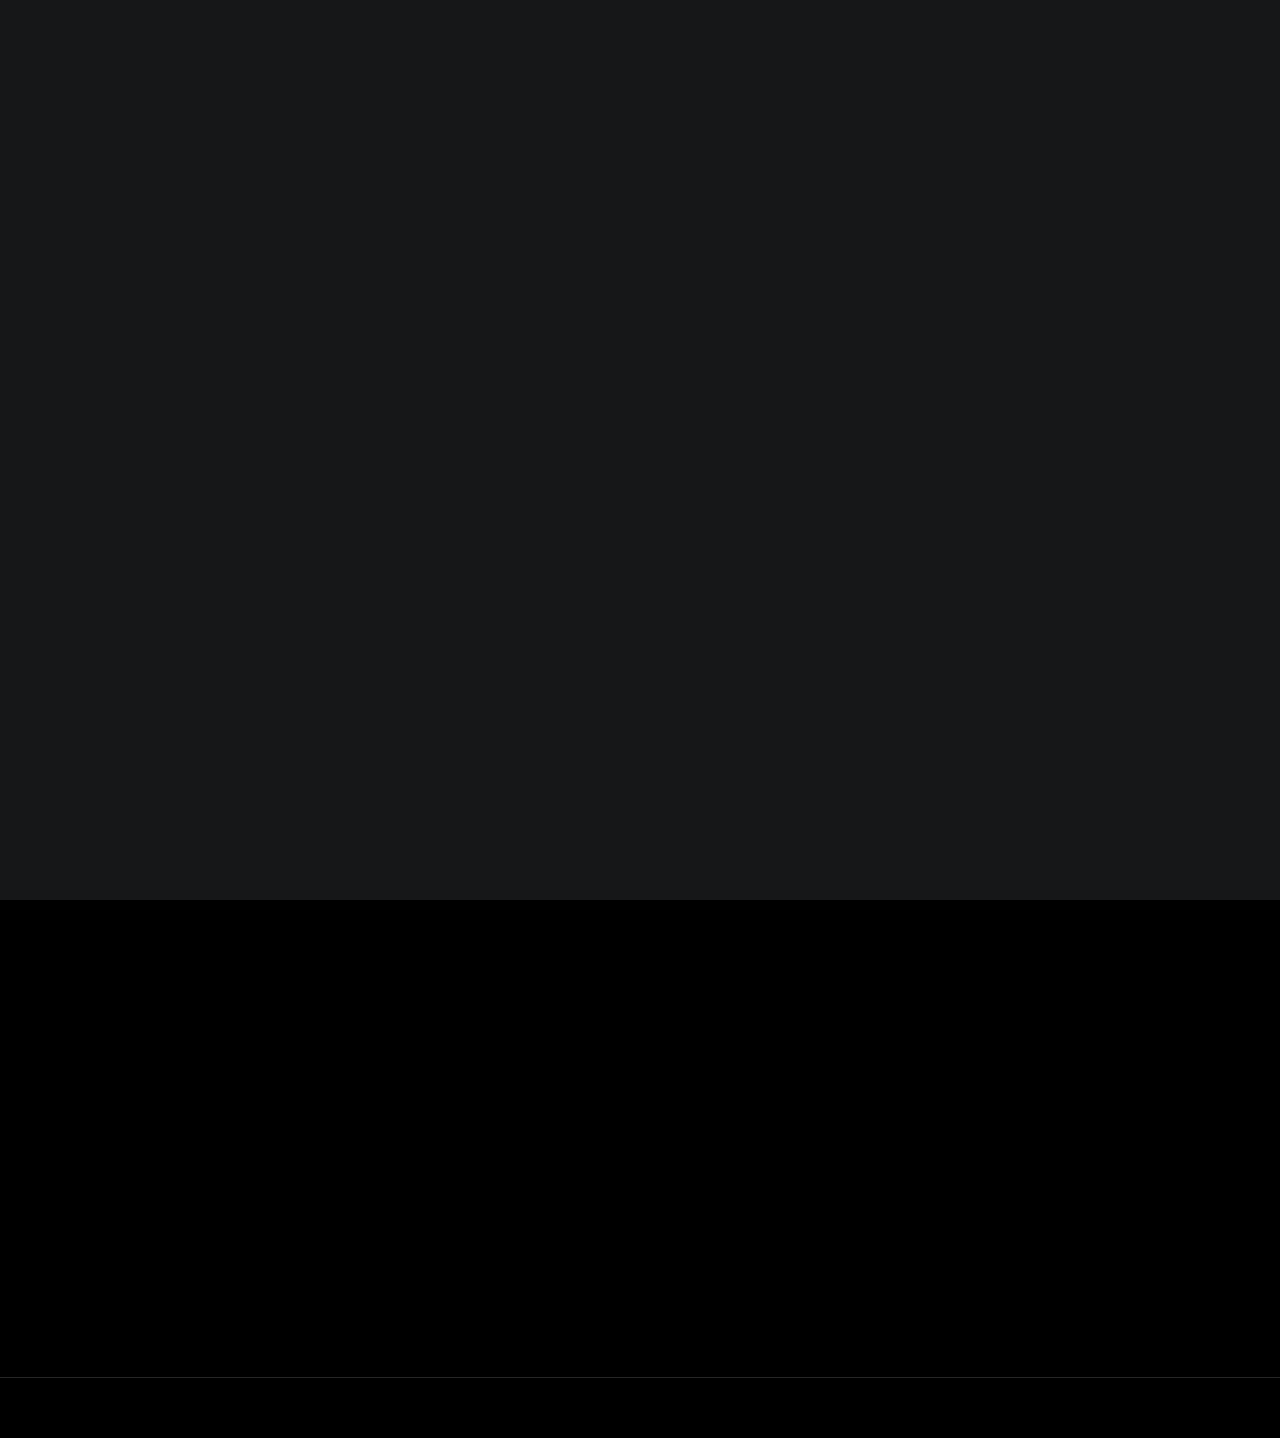
<file: index.html>
<!DOCTYPE html>
<html lang="en">

<head>
  <meta charset="utf-8">
  <meta content="width=device-width, initial-scale=1.0" name="viewport">

  <title>VivaanTayur Tech</title>
  <meta content="" name="description">
  <meta content="" name="keywords">

  <!-- Favicons -->

  <link href="assets/img/favicon.png" rel="icon">
  <link href="assets/img/apple-touch-icon.png" rel="apple-touch-icon">

  <!-- Google Fonts -->
  <link rel="preconnect" href="https://fonts.googleapis.com">
  <link rel="preconnect" href="https://fonts.gstatic.com" crossorigin>
  <link
    href="https://fonts.googleapis.com/css2?family=Open+Sans:ital,wght@0,300;0,400;0,500;0,600;0,700;1,300;1,400;1,600;1,700&family=Inter:ital,wght@0,300;0,400;0,500;0,600;0,700;1,300;1,400;1,500;1,600;1,700&family=Cardo:ital,wght@0,400;0,700;1,400&display=swap"
    rel="stylesheet">

  <!-- Vendor CSS Files -->

  <link href="assets/vendor/bootstrap/css/bootstrap.min.css" rel="stylesheet">
  <link href="assets/vendor/bootstrap-icons/bootstrap-icons.css" rel="stylesheet">
  <link href="assets/vendor/swiper/swiper-bundle.min.css" rel="stylesheet">
  <link href="assets/vendor/glightbox/css/glightbox.min.css" rel="stylesheet">
  <link href="assets/vendor/aos/aos.css" rel="stylesheet">

  <!-- Template Main CSS File -->
  <link href="assets/css/main.css" rel="stylesheet">

  <!-- =======================================================
  * Template Name: PhotoFolio
  * Updated: Sep 18 2023 with Bootstrap v5.3.2
  * Template URL: https://bootstrapmade.com/photofolio-bootstrap-photography-website-template/
  * Author: BootstrapMade.com
  * License: https://bootstrapmade.com/license/
  ======================================================== -->
</head>

<body>

  <!-- ======= Header ======= -->
  <header id="header" class="header d-flex align-items-center fixed-top">
    <div class="container-fluid d-flex align-items-center justify-content-between">

      <a href="index.html" class="logo d-flex align-items-center  me-auto me-lg-0">
        <!-- Uncomment the line below if you also wish to use an image logo -->
        <img src="assets/img/Logo.ico" alt="VivaanTayur Tech">
        <h1></h1>
      </a>

      <nav id="navbar" class="navbar">
        <ul>
          <li><a href="index.html" class="active">Home</a></li>
          <li><a href="video-resource.html">Video-Resources</a></li>
          <li><a href="demo.html">Demonstrations</a></li>
          <li><a href="h-t-m.html">How to Make</a></li>
          <li><a href="h-t-u.html">How to Use</a></li>
          <li class="dropdown"><a href="#"><span>Programming videos</span> <i
                class="bi bi-chevron-down dropdown-indicator"></i></a>
            <ul>
              <li><a href="scr-tut.html">Scratch</a></li>
              <li><a href="ard-tut.html">Arduino</a></li>
              <li><a href="html-tut.html">HTML</a></li>
              <li><a href="raspi-tut.html">Raspberry Pi</a> </li>
            </ul>
          </li>
          <li><a href="blogs.html">Blogs</a></li>
          <li><a href="about.html">About</a></li>
        </ul>
      </nav><!-- .navbar -->

    </div>
  </header><!-- End Header -->


  <section id="hero" class="hero d-flex flex-column justify-content-center align-items-center" data-aos="fade"
    data-aos-delay="1500">
    <div class="container">
      <div class="row justify-content-center">
        <div class="col-lg-6 text-center">
          <h2>Welcome to VivaanTayur Tech YouTube channel</h2>
          <p>Hi, I am Vivaan V Tayur and I make videos on electronics, electric circuits and programming.</p>
          <a href="https://www.youtube.com/@vivaantayurtech9643" class="btn-get-started" target="_blank">My YouTube
            Channel</a>
        </div>
      </div>
    </div>
  </section>
   
  <br><br><br><br><br>

  <h2 class="col-lg-6 text-center">My Latest Video-</h2>

  <br>

  <div style="text-align: center">
    <iframe width="1280" height="720" src="https://www.youtube.com/embed/x3XTwoTYfDI" title="Using a PIR Motion Sensor with a Raspberry Pi #pirsensor #raspberrypi #raspberrypiprojects" frameborder="0" allow="accelerometer; autoplay; clipboard-write; encrypted-media; gyroscope; picture-in-picture; web-share" referrerpolicy="strict-origin-when-cross-origin" allowfullscreen></iframe>
  </div>
  
  
  <!-- End Main Part -->





  <footer id="footer" class="footer">

  </footer><!-- End Footer -->

  <a href="#" class="scroll-top d-flex align-items-center justify-content-center"><i
      class="bi bi-arrow-up-short"></i></a>

  <div id="preloader">
    <div class="line"></div>
  </div>

  <!-- Vendor JS Files -->
  <script src="assets/vendor/bootstrap/js/bootstrap.bundle.min.js"></script>
  <script src="assets/vendor/swiper/swiper-bundle.min.js"></script>
  <script src="assets/vendor/glightbox/js/glightbox.min.js"></script>
  <script src="assets/vendor/aos/aos.js"></script>
  <script src="assets/vendor/php-email-form/validate.js"></script>

  <!-- Template Main JS File -->
  <script src="assets/js/main.js"></script>

</body>

</html>
</file>
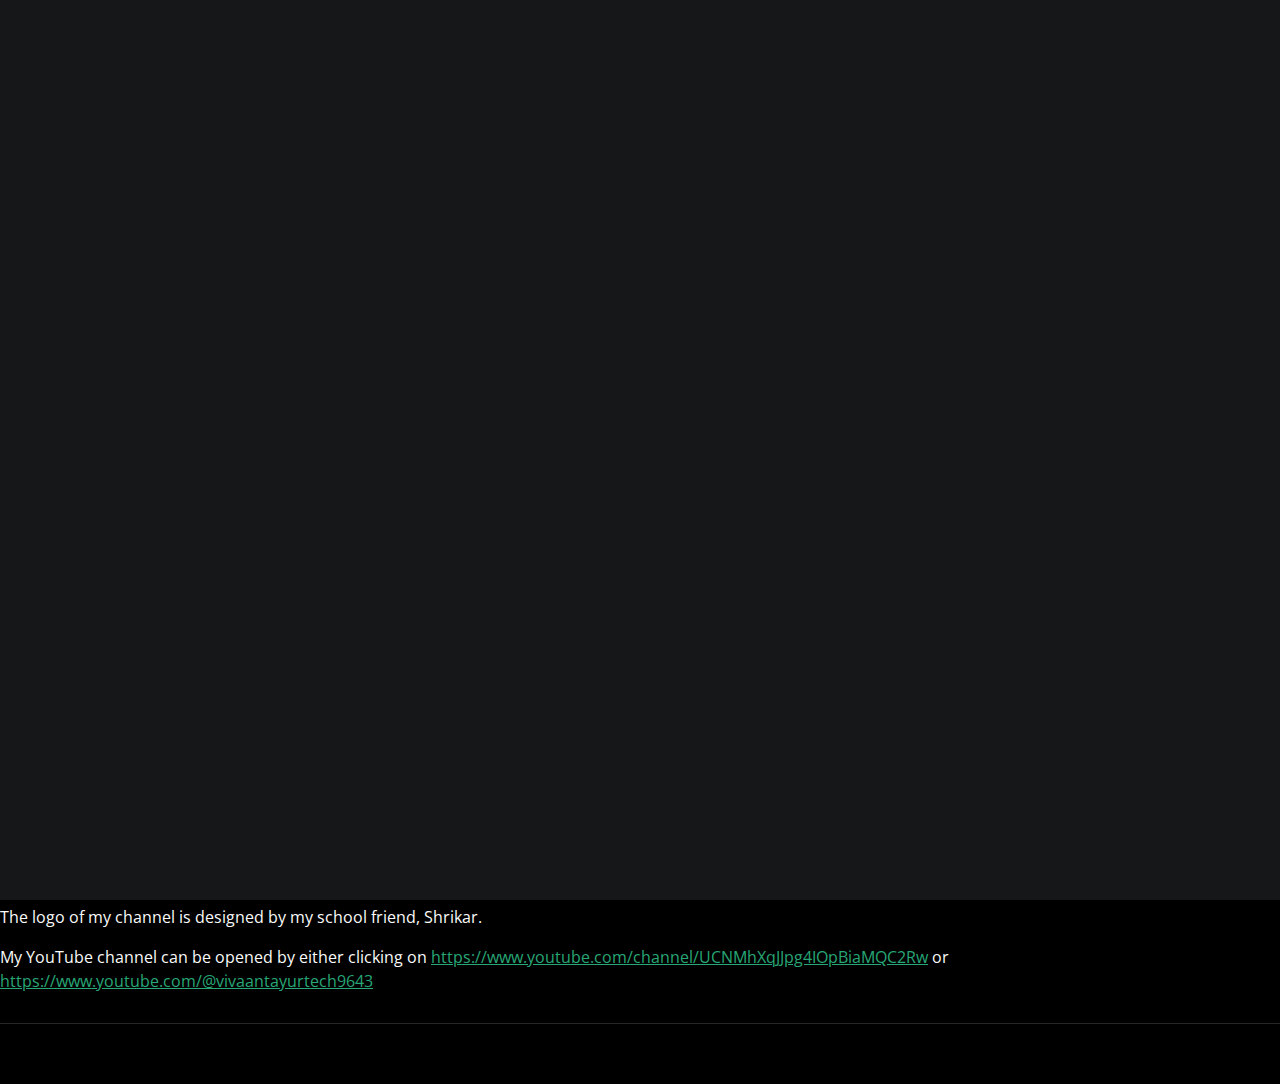
<file: about.html>
<!DOCTYPE html>
<html lang="en">

<head>
    <meta charset="utf-8">
    <meta content="width=device-width, initial-scale=1.0" name="viewport">

    <title>VivaanTayur Tech</title>
    <meta content="" name="description">
    <meta content="" name="keywords">

    <!-- Favicons -->

    <link href="assets/img/favicon.png" rel="icon">
    <link href="assets/img/apple-touch-icon.png" rel="apple-touch-icon">

    <!-- Google Fonts -->
    <link rel="preconnect" href="https://fonts.googleapis.com">
    <link rel="preconnect" href="https://fonts.gstatic.com" crossorigin>
    <link
        href="https://fonts.googleapis.com/css2?family=Open+Sans:ital,wght@0,300;0,400;0,500;0,600;0,700;1,300;1,400;1,600;1,700&family=Inter:ital,wght@0,300;0,400;0,500;0,600;0,700;1,300;1,400;1,500;1,600;1,700&family=Cardo:ital,wght@0,400;0,700;1,400&display=swap"
        rel="stylesheet">

    <!-- Vendor CSS Files -->

    <link href="assets/vendor/bootstrap/css/bootstrap.min.css" rel="stylesheet">
    <link href="assets/vendor/bootstrap-icons/bootstrap-icons.css" rel="stylesheet">
    <link href="assets/vendor/swiper/swiper-bundle.min.css" rel="stylesheet">
    <link href="assets/vendor/glightbox/css/glightbox.min.css" rel="stylesheet">
    <link href="assets/vendor/aos/aos.css" rel="stylesheet">

    <!-- Template Main CSS File -->
    <link href="assets/css/main.css" rel="stylesheet">

    <!-- =======================================================
  * Template Name: PhotoFolio
  * Updated: Sep 18 2023 with Bootstrap v5.3.2
  * Template URL: https://bootstrapmade.com/photofolio-bootstrap-photography-website-template/
  * Author: BootstrapMade.com
  * License: https://bootstrapmade.com/license/
  ======================================================== -->
</head>

<body>

    <!-- ======= Header ======= -->
    <header id="header" class="header d-flex align-items-center fixed-top">
        <div class="container-fluid d-flex align-items-center justify-content-between">

            <a href="index.html" class="logo d-flex align-items-center  me-auto me-lg-0">
                <!-- Uncomment the line below if you also wish to use an image logo -->
                <img src="assets/img/Logo.ico" alt="VivaanTayur Tech">
                <h1></h1>
            </a>

            <nav id="navbar" class="navbar">
                <ul>
                    <li><a href="index.html">Home</a></li>
                    <li><a href="video-resource.html">Video-Resources</a></li>
                    <li><a href="demo.html">Demonstrations</a></li>
                    <li><a href="h-t-m.html">How to Make</a></li>
                    <li><a href="h-t-u.html">How to Use</a></li>
                    <li class="dropdown"><a href="#"><span>Programming Tutorials</span> <i
                                class="bi bi-chevron-down dropdown-indicator"></i></a>
                        <ul>
                            <li><a href="scr-tut.html">Scratch</a></li>
                            <li><a href="ard-tut.html">Arduino</a></li>
                            <li><a href="html-tut.html">HTML</a></li>
                            <li><a href="raspi-tut.html">Raspberry Pi</a> </li>
                        </ul>
                    </li>
                    <li><a href="blogs.html">Blogs</a></li>
                    <li><a href="about.html" class="active">About</a></li>
                </ul>
            </nav><!-- .navbar -->

        </div>
    </header><!-- End Header -->

    <section id="hero" class="hero d-flex flex-column justify-content-center align-items-center" data-aos="fade"
    data-aos-delay="1500">
    <div class="container">
      <div class="row justify-content-center">
        <div class="col-lg-6 text-center">
          <h2>About me and my YouTube channel</h2>
          <p>Here you will see the past, present and future of my YouTube channel!!!</p>
          
        </div>
      </div>
    </div>
  </section>
    <!-- ======= Main Part ======= -->

    <br><br><br><br><br>

    
        <p>Welcome all,</p>
        <p>I am Vivaan V Tayur. This is my YouTube channel VivaanTayur Tech. </p>
        <p>This is the YouTube channel description-</p>


        <p><i>&ldquo;Vivaan is a kid who is extremely interested in electrical, electronic and programming experiments.
                He does all the connections from scratch but everything is done under adult supervision. The cutting
                work is done by adults at almost all times but the whole circuit is done by him &rdquo;</i></p>


        <p>My YouTube channel was started in 17 May 2018, with the first video as Wireless driller. I was still 6 years
            old! </p>
        <p>I liked electronics a lot when I was just 6 years old. I used to se a lot of videos on electronics such as
            simple circuits in YouTube. These videos inspired me to make my own YouTube channel. We made a YouTube
            channel and named it "Vivaan Tech". But many other users were using the name. So we came up with an idea -
            "VivaanTayur Tech"!!!</p>
        <p>I wanted to focus the channel only on electronics. But I had interest in programming too, when I was 9 years
            old. That was when I started making videos about Scratch. I also have made videos about HTML. I plan to do
            videos on other programming softwares too, such as Logo(MSWLogo). I also do videos on Arduino, the
            programmable PCB board. I also make some simple and complex circuits and give simple explanations to all of
            these.</p>
        <p>The logo of my channel is designed by my school friend, Shrikar. </p>
        <p>My YouTube channel can be opened by either clicking on <a href="https://www.youtube.com/channel/UCNMhXqJJpg4IOpBiaMQC2Rw"><u>https://www.youtube.com/channel/UCNMhXqJJpg4IOpBiaMQC2Rw</u></a> or <a href="https://www.youtube.com/@vivaantayurtech9643"><u>https://www.youtube.com/@vivaantayurtech9643</u></a></p>
     



    <!-- End Main Part -->



    <footer id="footer" class="footer">

    </footer><!-- End Footer -->

    <a href="#" class="scroll-top d-flex align-items-center justify-content-center"><i
            class="bi bi-arrow-up-short"></i></a>

    <div id="preloader">
        <div class="line"></div>
    </div>

    <!-- Vendor JS Files -->
    <script src="assets/vendor/bootstrap/js/bootstrap.bundle.min.js"></script>
    <script src="assets/vendor/swiper/swiper-bundle.min.js"></script>
    <script src="assets/vendor/glightbox/js/glightbox.min.js"></script>
    <script src="assets/vendor/aos/aos.js"></script>
    <script src="assets/vendor/php-email-form/validate.js"></script>

    <!-- Template Main JS File -->
    <script src="assets/js/main.js"></script>

</body>

</html>
</file>
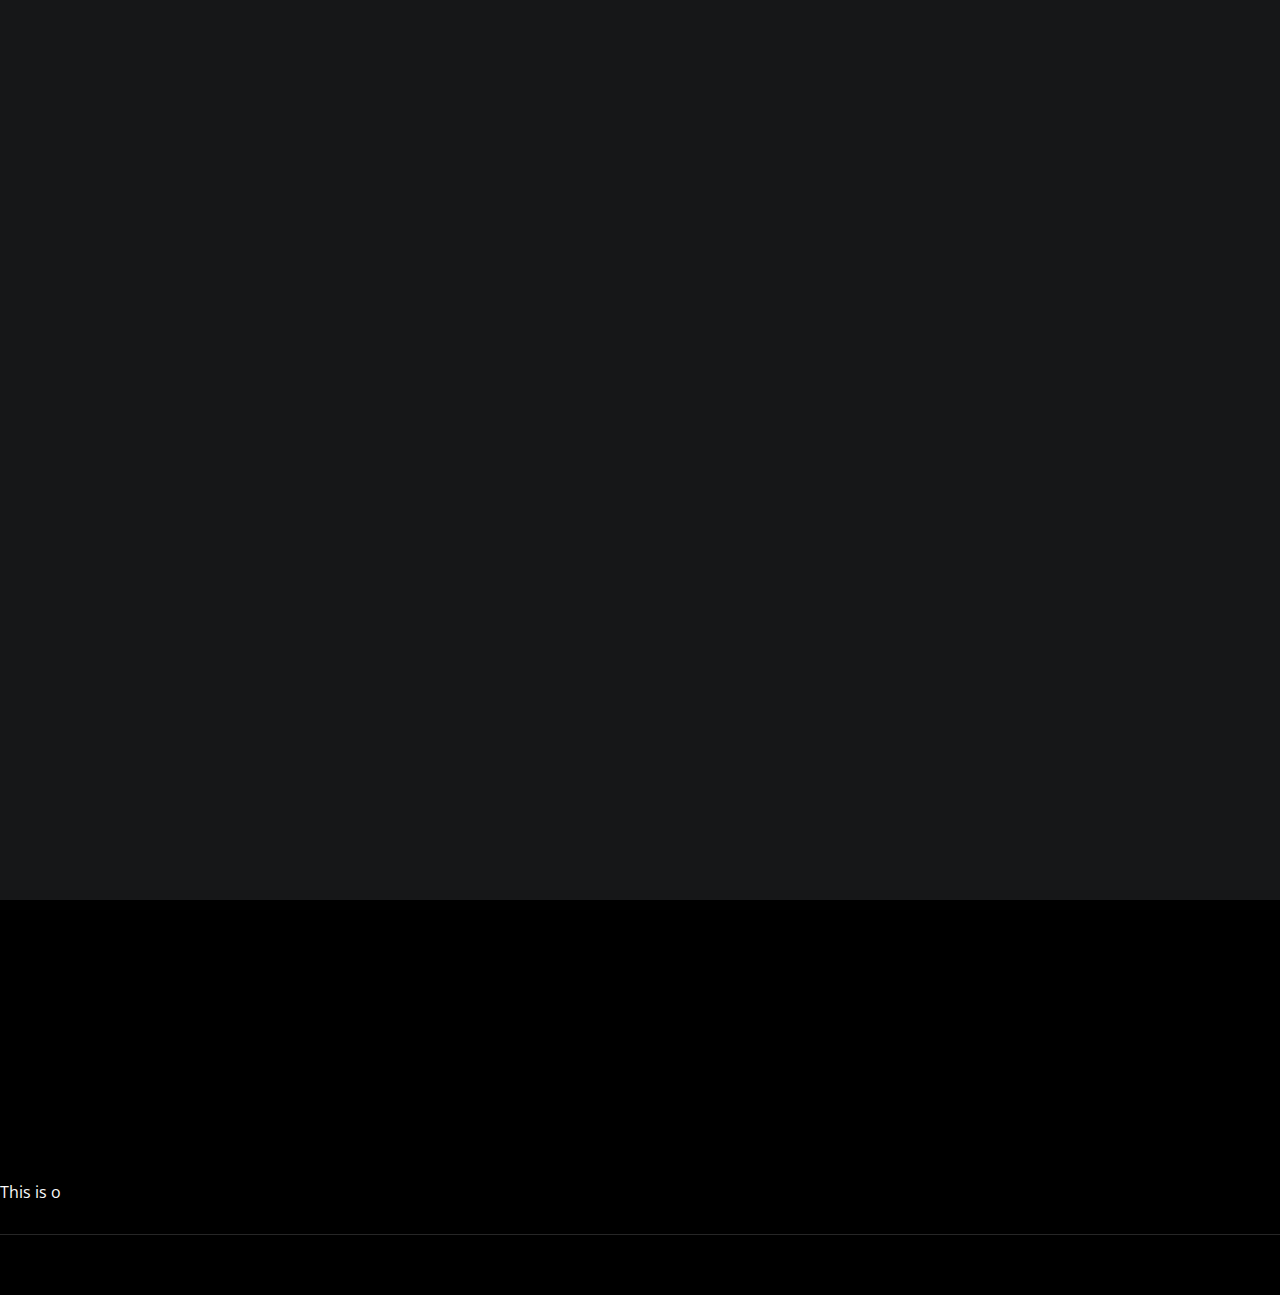
<file: demo.html>
<!DOCTYPE html>
<html lang="en">

<head>
    <meta charset="utf-8">
    <meta content="width=device-width, initial-scale=1.0" name="viewport">

    <title>VivaanTayur Tech</title>
    <meta content="" name="description">
    <meta content="" name="keywords">

    <!-- Favicons -->

    <link href="assets/img/favicon.png" rel="icon">
    <link href="assets/img/apple-touch-icon.png" rel="apple-touch-icon">

    <!-- Google Fonts -->
    <link rel="preconnect" href="https://fonts.googleapis.com">
    <link rel="preconnect" href="https://fonts.gstatic.com" crossorigin>
    <link
        href="https://fonts.googleapis.com/css2?family=Open+Sans:ital,wght@0,300;0,400;0,500;0,600;0,700;1,300;1,400;1,600;1,700&family=Inter:ital,wght@0,300;0,400;0,500;0,600;0,700;1,300;1,400;1,500;1,600;1,700&family=Cardo:ital,wght@0,400;0,700;1,400&display=swap"
        rel="stylesheet">

    <!-- Vendor CSS Files -->

    <link href="assets/vendor/bootstrap/css/bootstrap.min.css" rel="stylesheet">
    <link href="assets/vendor/bootstrap-icons/bootstrap-icons.css" rel="stylesheet">
    <link href="assets/vendor/swiper/swiper-bundle.min.css" rel="stylesheet">
    <link href="assets/vendor/glightbox/css/glightbox.min.css" rel="stylesheet">
    <link href="assets/vendor/aos/aos.css" rel="stylesheet">

    <!-- Template Main CSS File -->
    <link href="assets/css/main.css" rel="stylesheet">

    <!-- =======================================================
  * Template Name: PhotoFolio
  * Updated: Sep 18 2023 with Bootstrap v5.3.2
  * Template URL: https://bootstrapmade.com/photofolio-bootstrap-photography-website-template/
  * Author: BootstrapMade.com
  * License: https://bootstrapmade.com/license/
  ======================================================== -->
</head>

<body>

    <!-- ======= Header ======= -->
    <header id="header" class="header d-flex align-items-center fixed-top">
        <div class="container-fluid d-flex align-items-center justify-content-between">

            <a href="index.html" class="logo d-flex align-items-center  me-auto me-lg-0">
                <!-- Uncomment the line below if you also wish to use an image logo -->
                <img src="assets/img/Logo.ico" alt="VivaanTayur Tech">
                <h1></h1>
            </a>

            <nav id="navbar" class="navbar">
                <ul>
                    <li><a href="index.html">Home</a></li>
                    <li><a href="video-resource.html">Video-Resources</a></li>
                    <li><a href="demo.html" class="active">Demonstrations</a></li>
                    <li><a href="h-t-m.html">How to Make</a></li>
                    <li><a href="h-t-u.html">How to Use</a></li>
                    <li class="dropdown"><a href="#"><span>Programming Tutorials</span> <i
                                class="bi bi-chevron-down dropdown-indicator"></i></a>
                        <ul>
                            <li><a href="scr-tut.html">Scratch</a></li>
                            <li><a href="ard-tut.html">Arduino</a></li>
                            <li><a href="html-tut.html">HTML</a></li>
                            <li><a href="raspi-tut.html">Raspberry Pi</a> </li>
                        </ul>
                    </li>
                    <li><a href="blogs.html">Blogs</a></li>
                    <li><a href="about.html">About</a></li>
                </ul>
            </nav><!-- .navbar -->

        </div>
    </header><!-- End Header -->


    <section id="hero" class="hero d-flex flex-column justify-content-center align-items-center" data-aos="fade"
    data-aos-delay="1500">
    <div class="container">
      <div class="row justify-content-center">
        <div class="col-lg-6 text-center">
          <h2>My Demonstrations</h2>
          <p>I have demonstrated some daily items such as air cooler, table fan, artificial fire, electric extension boxes, and even doorbell circuit.</p>
          
        </div>
      </div>
    </div>
  </section>


    <!-- ======= Main Part ======= -->

    <br><br><br><br><br>

    <p>
      Here You will see the demonstrations from my youtube channel. I have put the videos and a short description with a circuit. 
      In my YouTube channel VivaanTayur Tech, most of the videos from my channel are demonstration videos. I have made several such circuits.

    </p>
    <!--<div class="box">-->
    
        <h1>1. Wireless Driller</h1>
        <iframe width="319" height="567" src="https://www.youtube.com/embed/VpeOz0RLJog" title="Wireless driller" frameborder="0" allow="accelerometer; autoplay; clipboard-write; encrypted-media; gyroscope; picture-in-picture; web-share" referrerpolicy="strict-origin-when-cross-origin" allowfullscreen></iframe>
        <p>This is o</p>
         
    <!--</div>-->
  
    <!-- End Main Part -->



    <footer id="footer" class="footer">

    </footer><!-- End Footer -->

    <a href="#" class="scroll-top d-flex align-items-center justify-content-center"><i
            class="bi bi-arrow-up-short"></i></a>

    <div id="preloader">
        <div class="line"></div>
    </div>

    <!-- Vendor JS Files -->
    <script src="assets/vendor/bootstrap/js/bootstrap.bundle.min.js"></script>
    <script src="assets/vendor/swiper/swiper-bundle.min.js"></script>
    <script src="assets/vendor/glightbox/js/glightbox.min.js"></script>
    <script src="assets/vendor/aos/aos.js"></script>
    <script src="assets/vendor/php-email-form/validate.js"></script>

    <!-- Template Main JS File -->
    <script src="assets/js/main.js"></script>

</body>

</html>
</file>
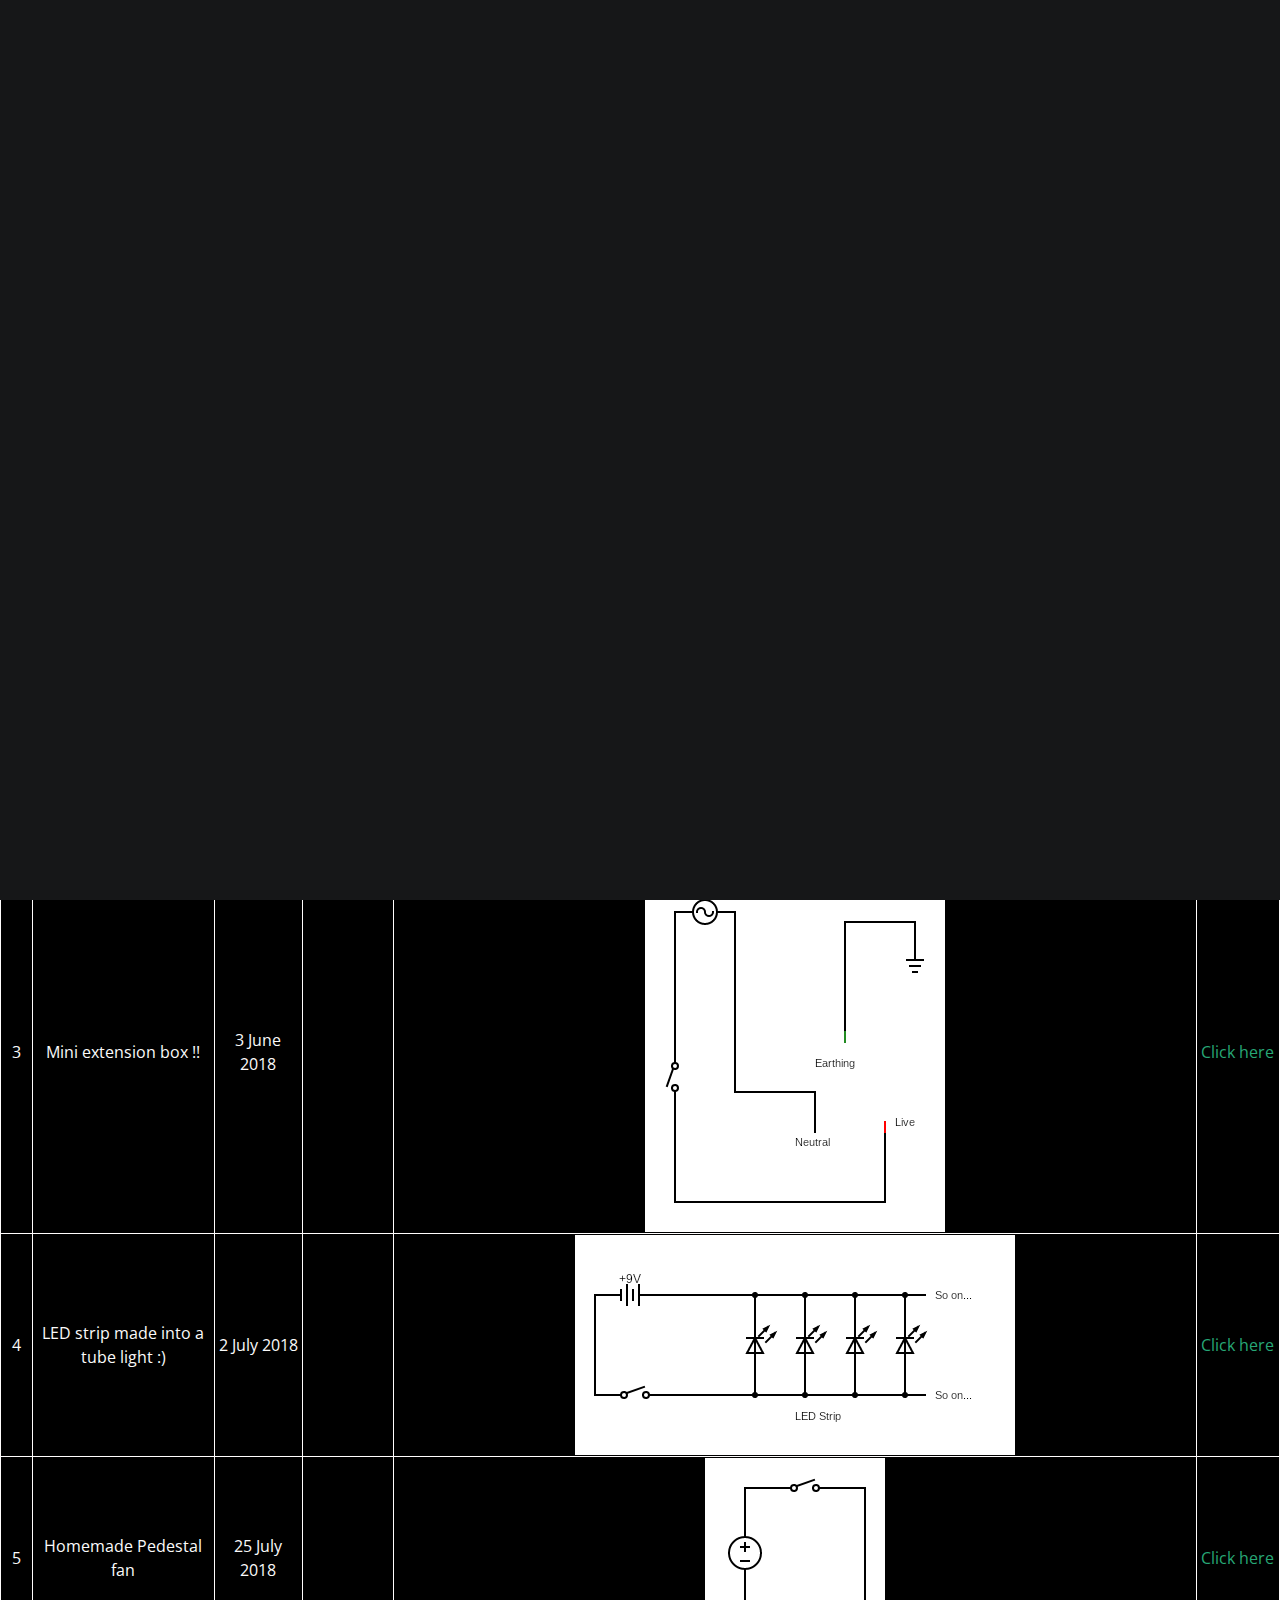
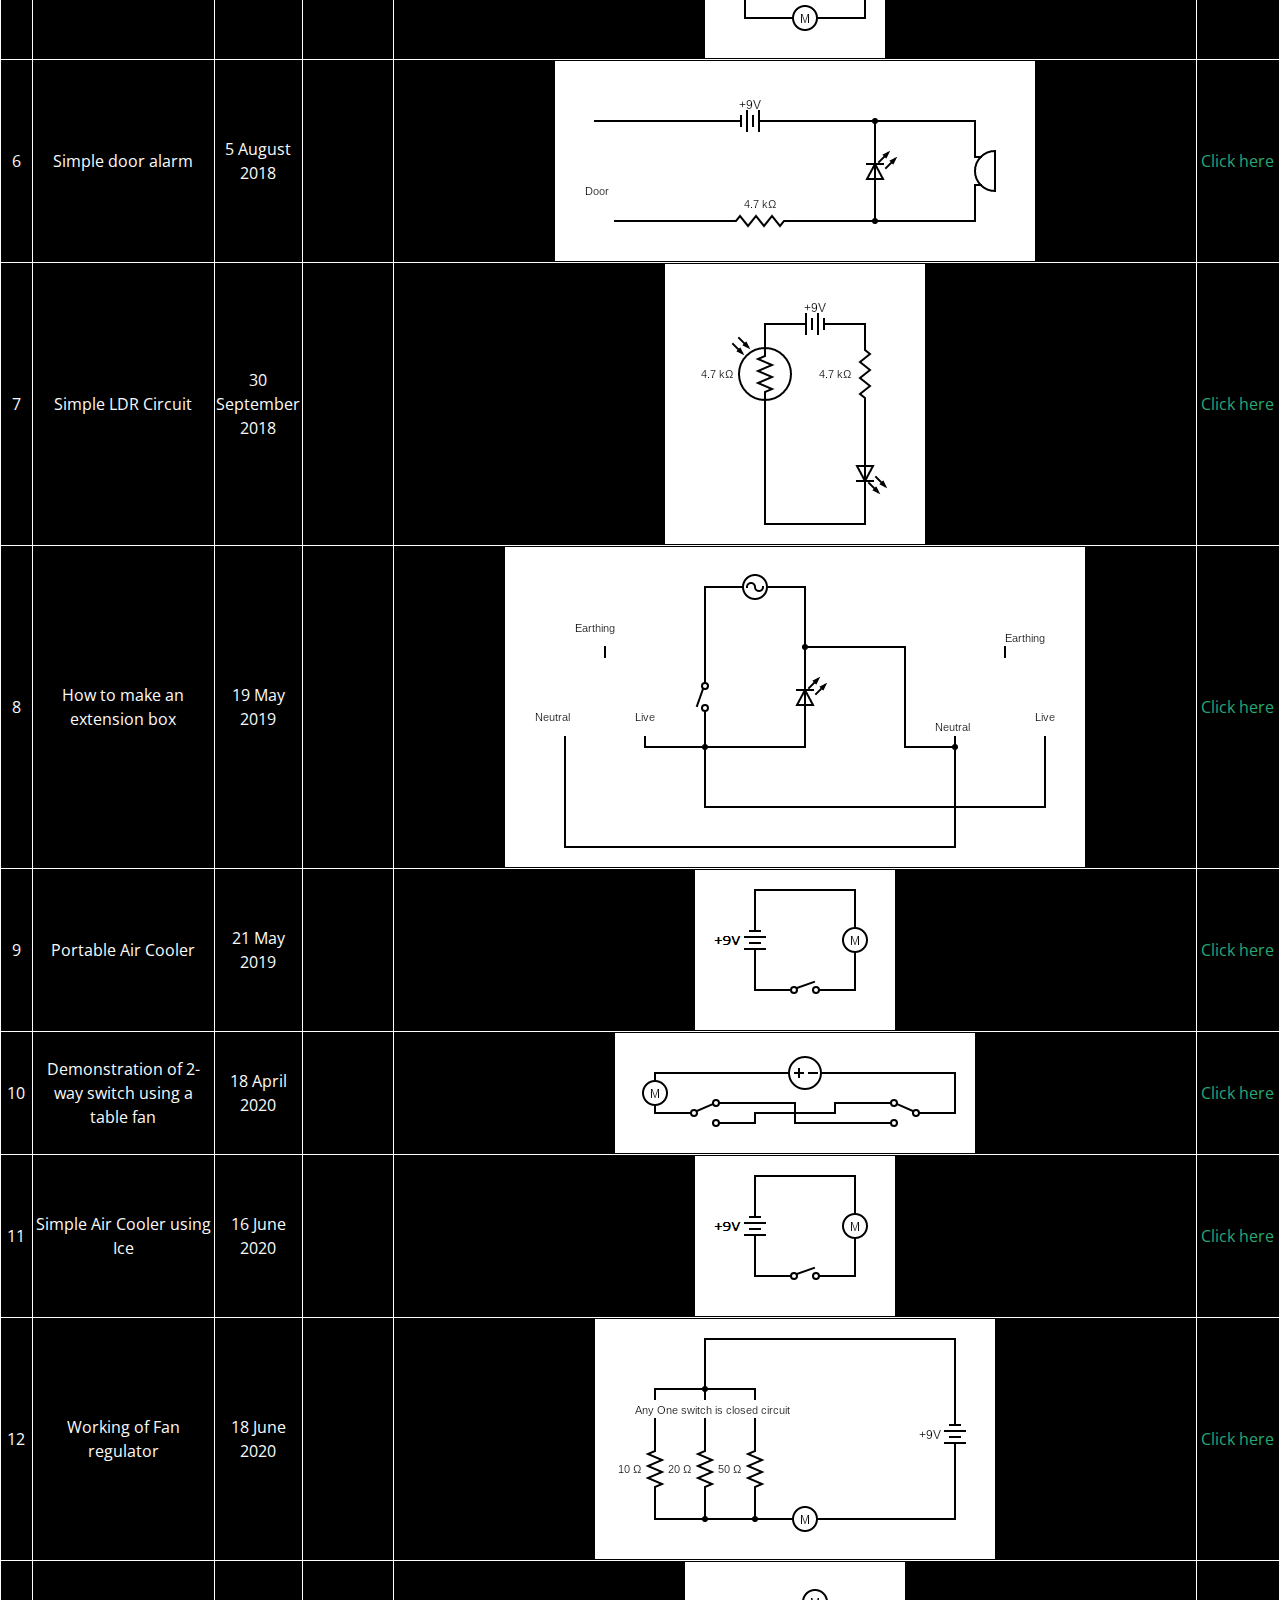
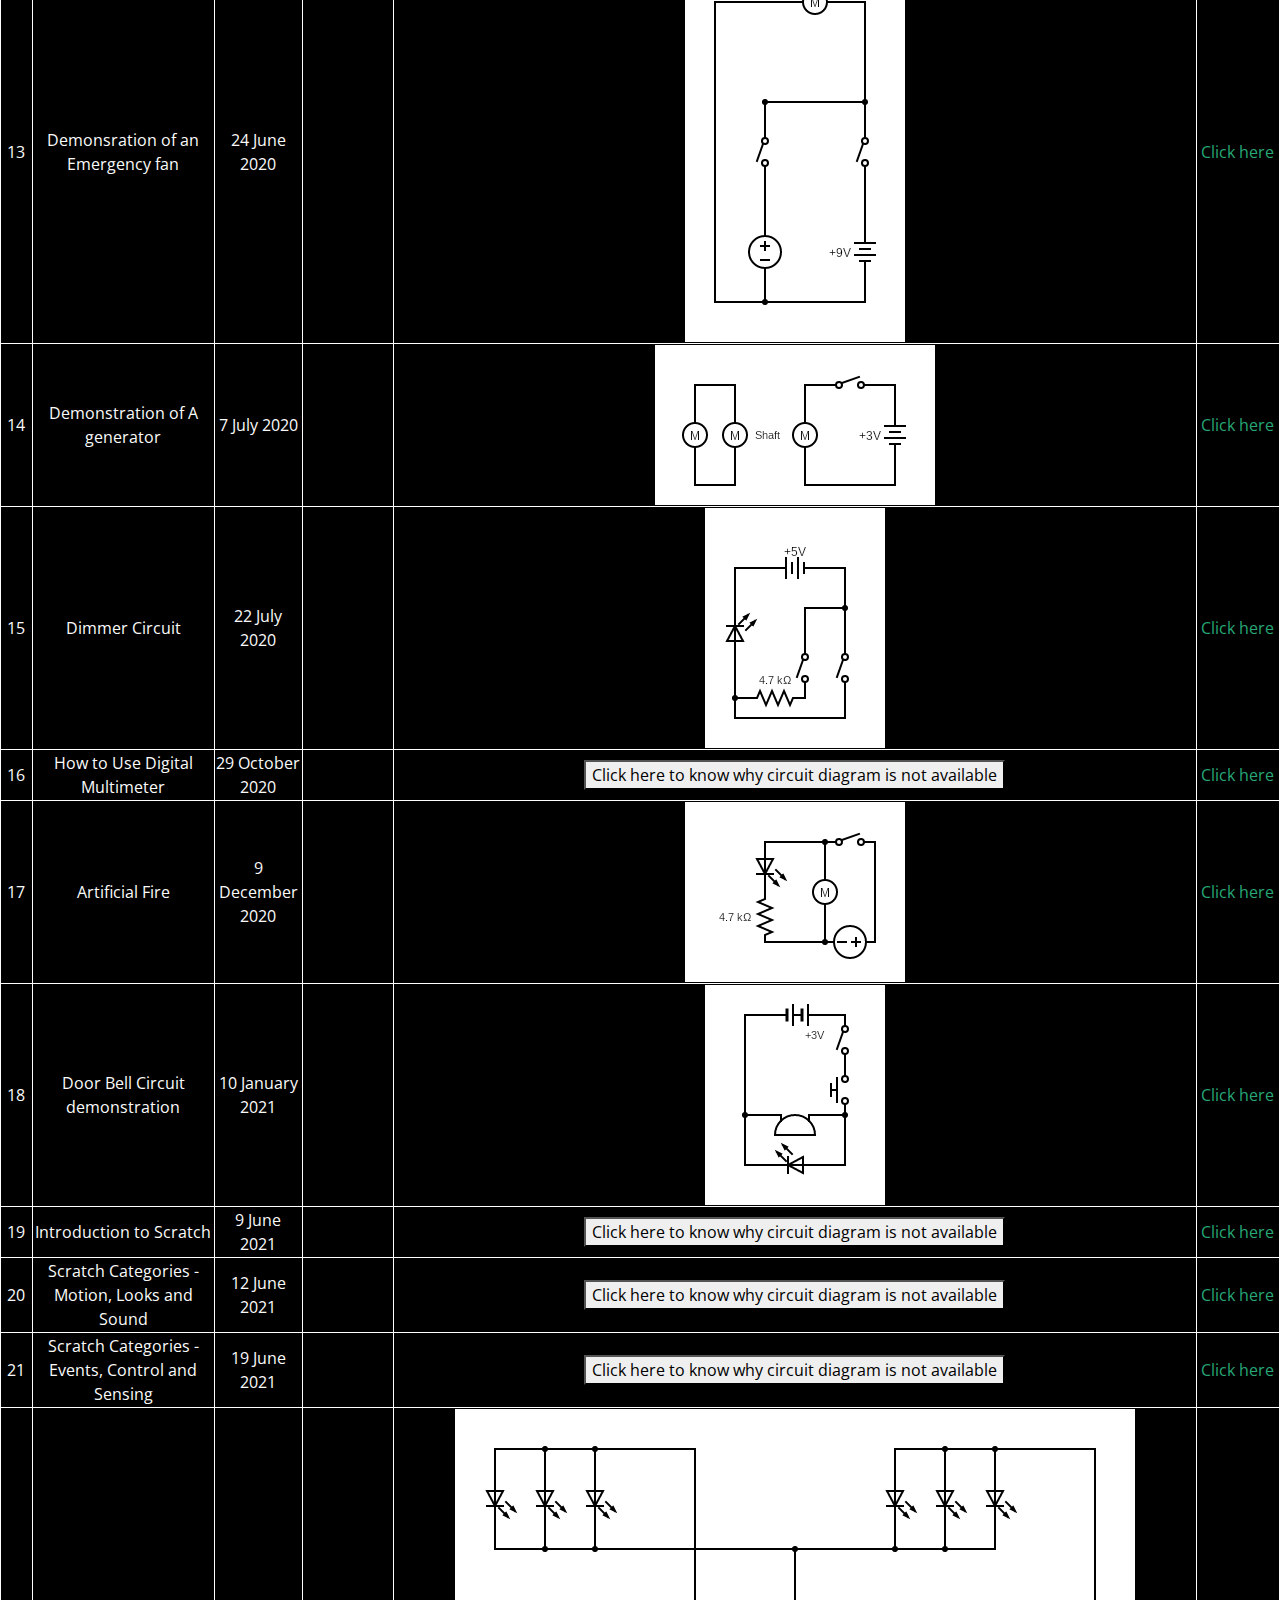
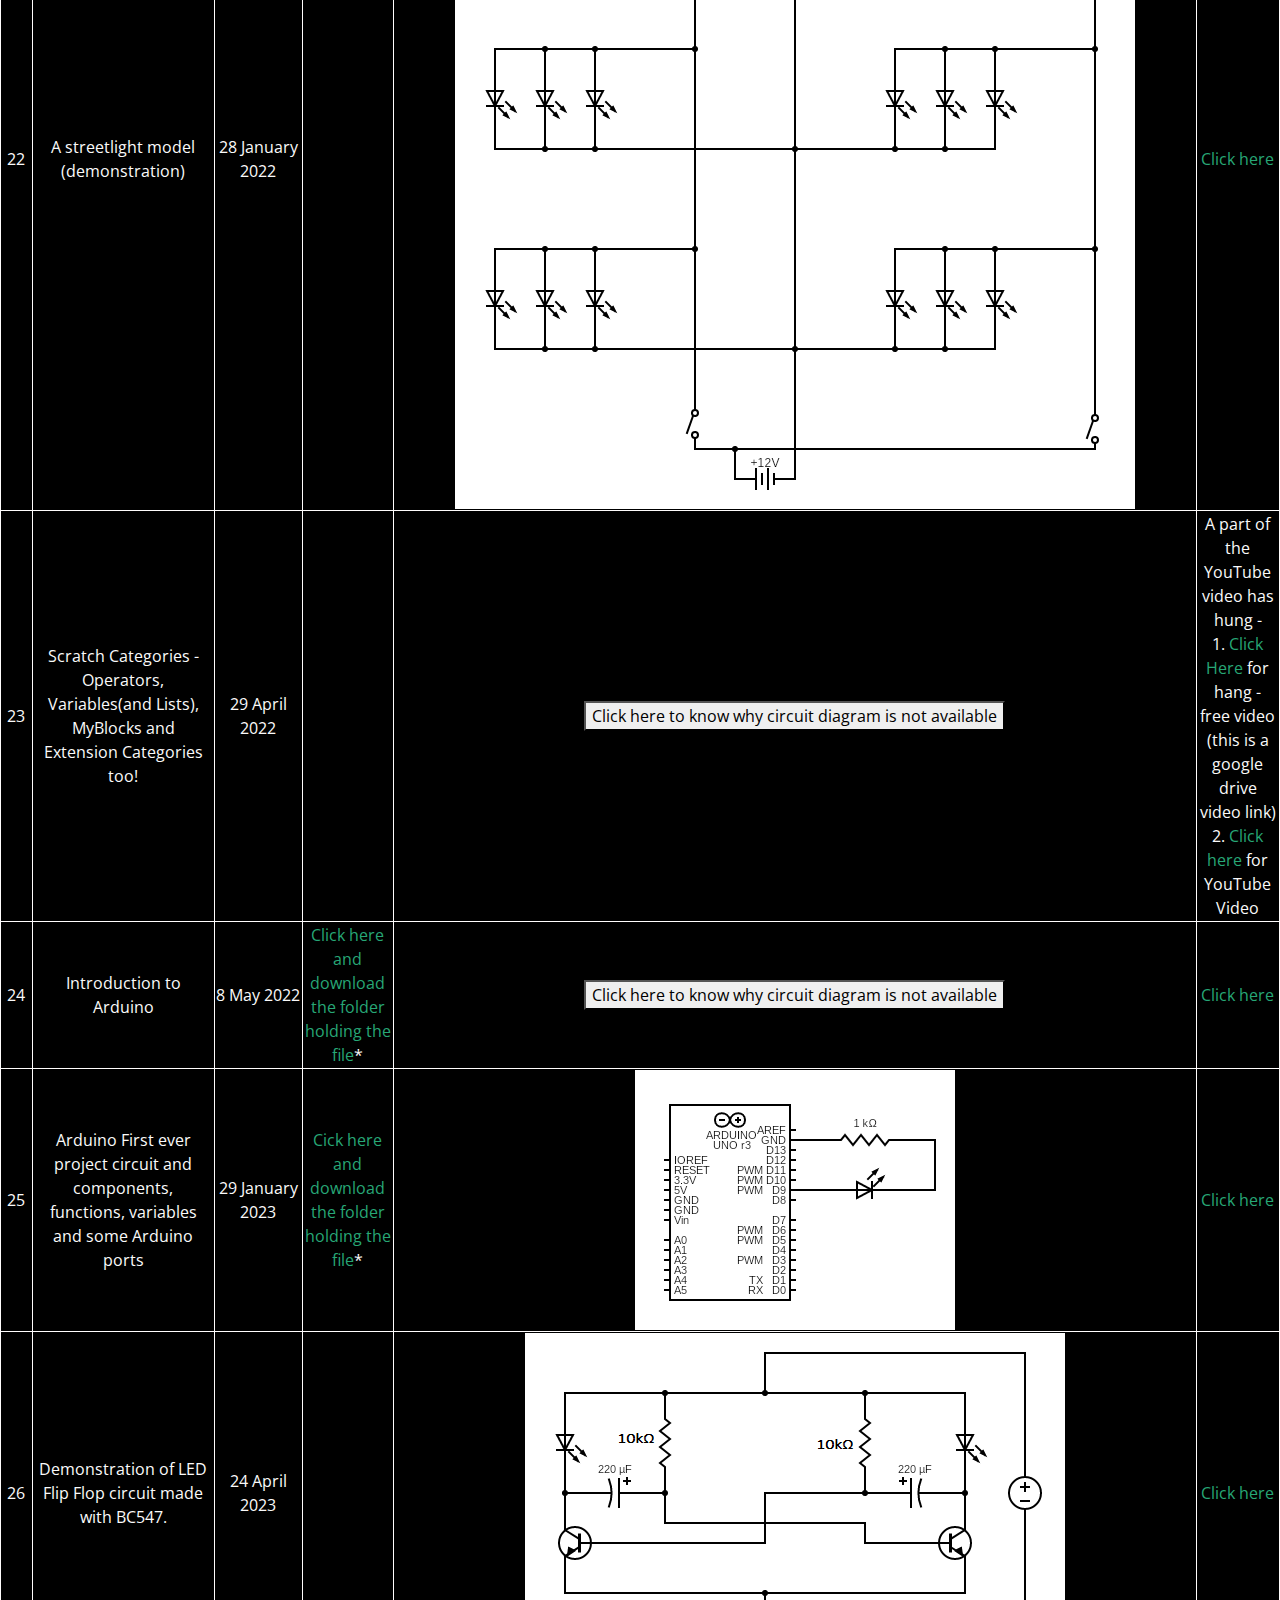
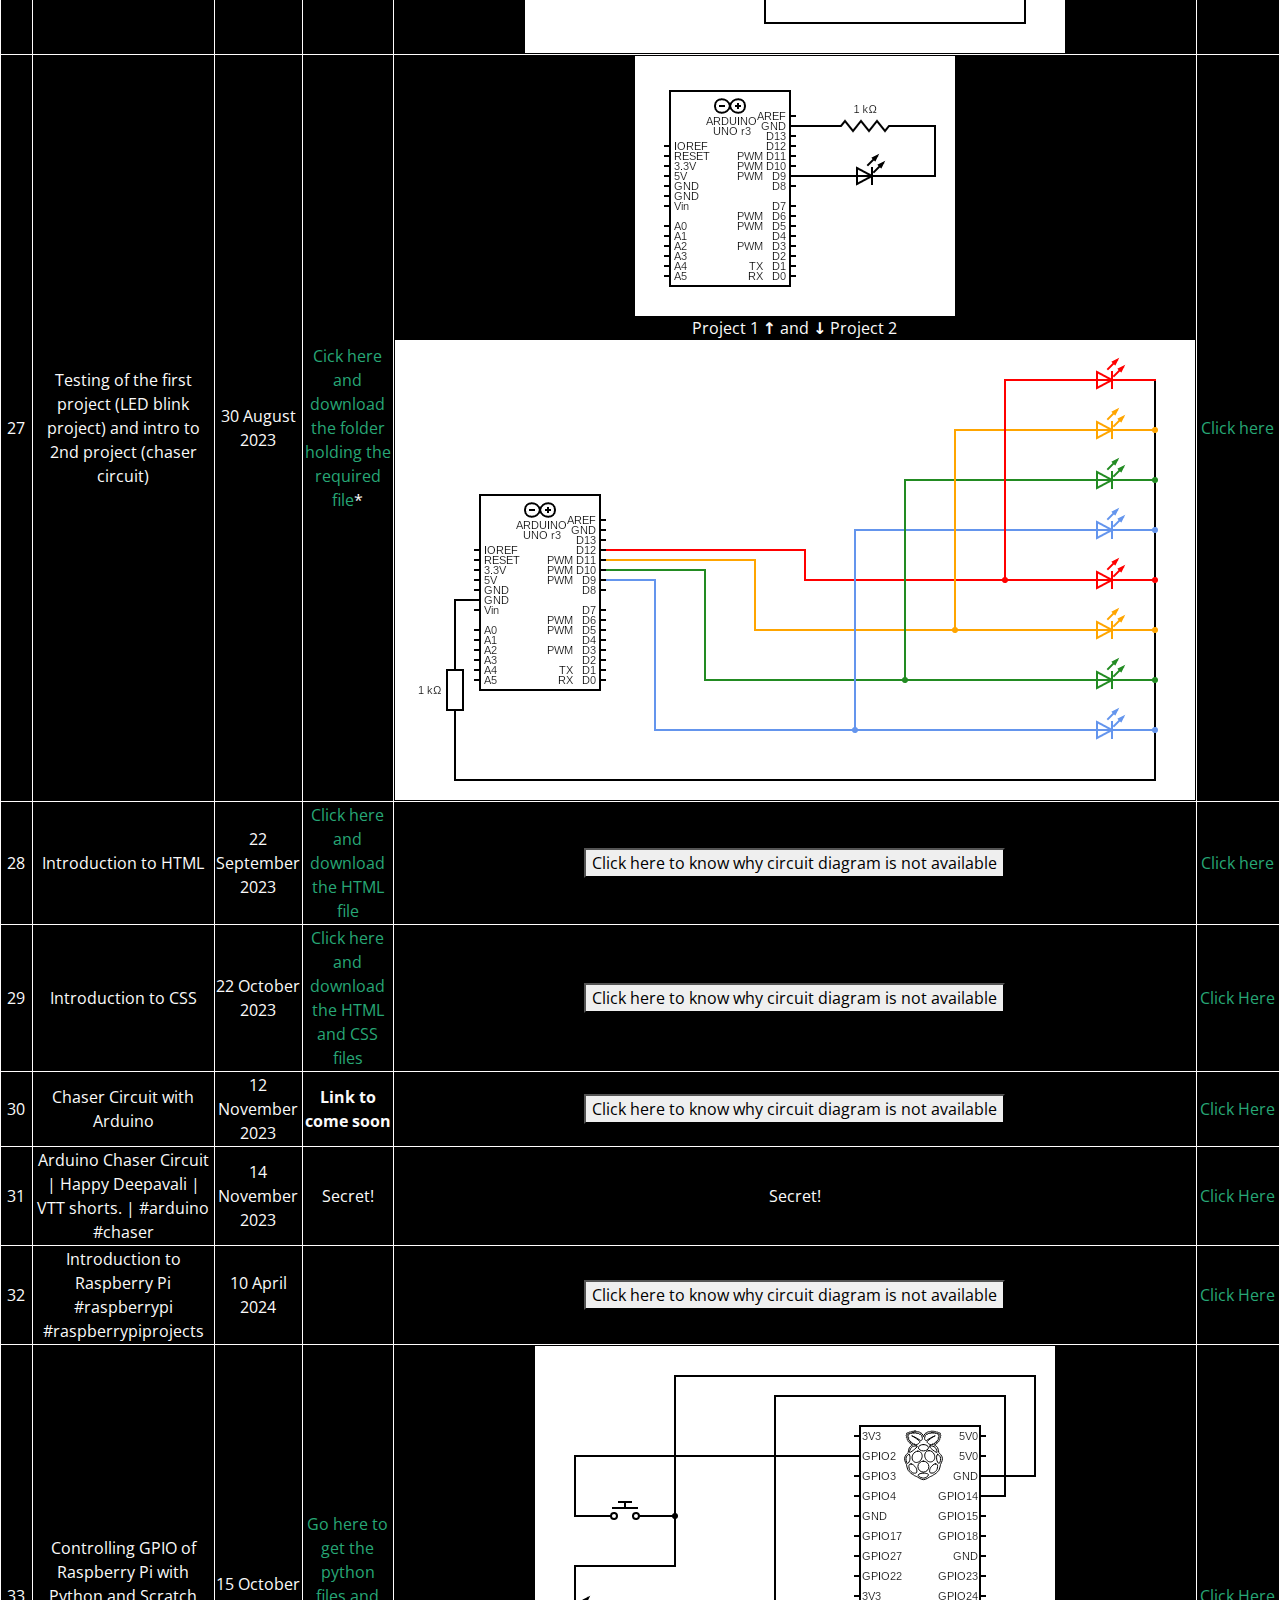
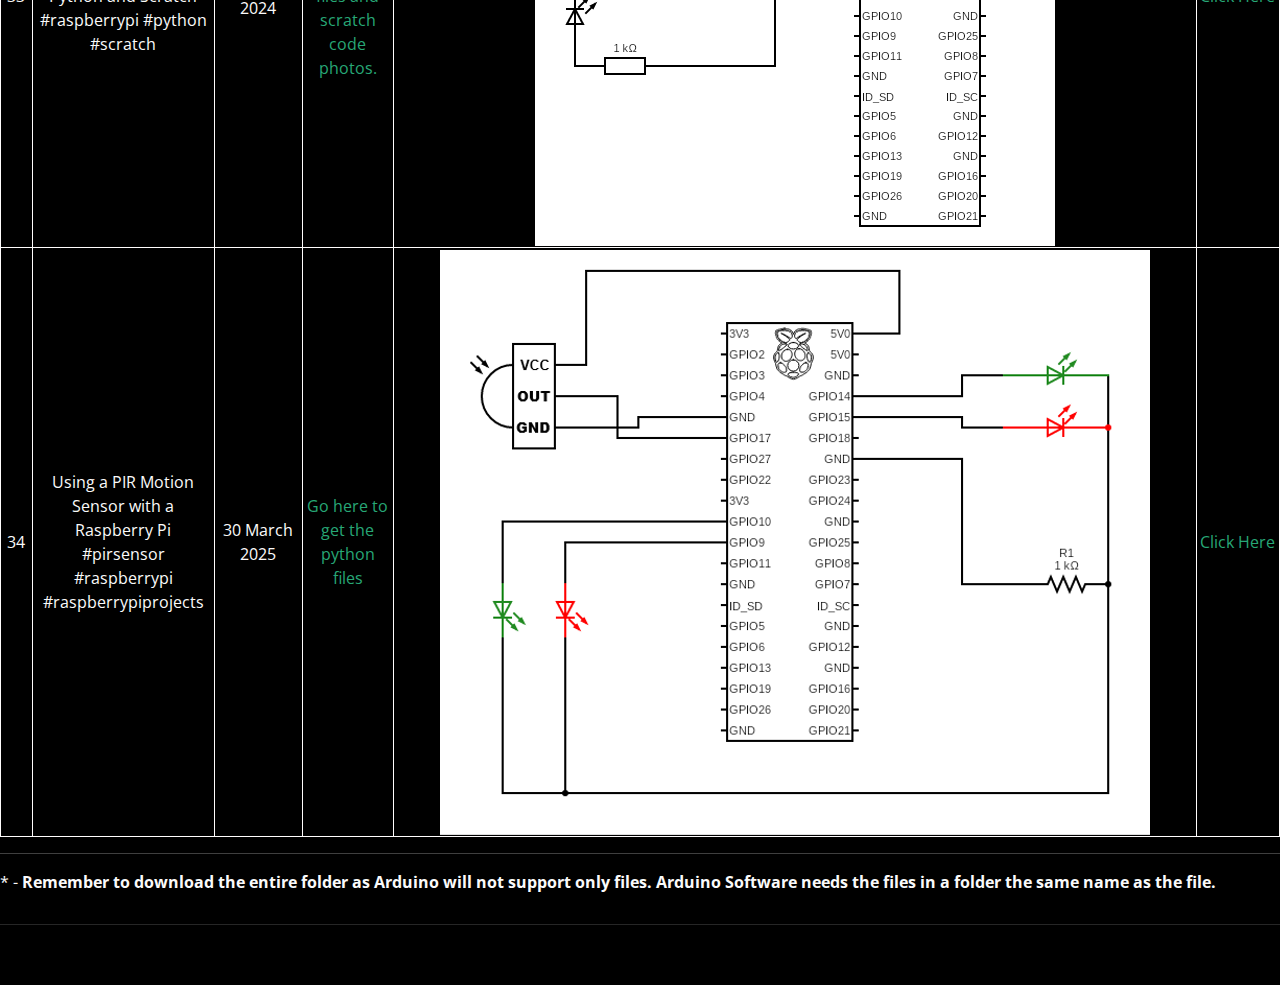
<file: video-resource.html>
<!DOCTYPE html>
<html lang="en">

<head>
    <meta charset="utf-8">
    <meta content="width=device-width, initial-scale=1.0" name="viewport">
    <script src="noCircuit.js"></script>
    <title>VivaanTayur Tech</title>
    <meta content="" name="description">
    <meta content="" name="keywords">

    <!-- Favicons -->

    <link href="assets/img/favicon.png" rel="icon">
    <link href="assets/img/apple-touch-icon.png" rel="apple-touch-icon">

    <!-- Google Fonts -->
    <link rel="preconnect" href="https://fonts.googleapis.com">
    <link rel="preconnect" href="https://fonts.gstatic.com" crossorigin>
    <link
        href="https://fonts.googleapis.com/css2?family=Open+Sans:ital,wght@0,300;0,400;0,500;0,600;0,700;1,300;1,400;1,600;1,700&family=Inter:ital,wght@0,300;0,400;0,500;0,600;0,700;1,300;1,400;1,500;1,600;1,700&family=Cardo:ital,wght@0,400;0,700;1,400&display=swap"
        rel="stylesheet">

    <!-- Vendor CSS Files -->

    <link href="assets/vendor/bootstrap/css/bootstrap.min.css" rel="stylesheet">
    <link href="assets/vendor/bootstrap-icons/bootstrap-icons.css" rel="stylesheet">
    <link href="assets/vendor/swiper/swiper-bundle.min.css" rel="stylesheet">
    <link href="assets/vendor/glightbox/css/glightbox.min.css" rel="stylesheet">
    <link href="assets/vendor/aos/aos.css" rel="stylesheet">

    <!-- Template Main CSS File -->
    <link href="assets/css/main.css" rel="stylesheet">

    <!-- =======================================================
  * Template Name: PhotoFolio
  * Updated: Sep 18 2023 with Bootstrap v5.3.2
  * Template URL: https://bootstrapmade.com/photofolio-bootstrap-photography-website-template/
  * Author: BootstrapMade.com
  * License: https://bootstrapmade.com/license/
  ======================================================== -->
</head>

<body>

    <!-- ======= Header ======= -->
    <header id="header" class="header d-flex align-items-center fixed-top">
        <div class="container-fluid d-flex align-items-center justify-content-between">

            <a href="index.html" class="logo d-flex align-items-center  me-auto me-lg-0">
                <!-- Uncomment the line below if you also wish to use an image logo -->
                <img src="assets/img/Logo.ico" alt="VivaanTayur Tech">
                <h1></h1>
            </a>

            <nav id="navbar" class="navbar">
                <ul>
                    <li><a href="index.html">Home</a></li>
                    <li><a href="video-resource.html" class="active">Video-Resources</a></li>
                    <li><a href="demo.html">Demonstrations</a></li>
                    <li><a href="h-t-m.html">How to Make</a></li>
                    <li><a href="h-t-u.html">How to Use</a></li>
                    <li class="dropdown"><a href="#"><span>Programming Tutorials</span> <i
                                class="bi bi-chevron-down dropdown-indicator"></i></a>
                        <ul>
                            <li><a href="scr-tut.html">Scratch</a></li>
                            <li><a href="ard-tut.html">Arduino</a></li>
                            <li><a href="html-tut.html">HTML</a></li>
                            <li><a href="raspi-tut.html">Raspberry Pi</a> </li>
                        </ul>
                    </li>
                    <li><a href="blogs.html">Blogs</a></li>
                    <li><a href="about.html">About</a></li>
                </ul>
            </nav><!-- .navbar -->

        </div>
    </header><!-- End Header -->

      <section id="hero" class="hero d-flex flex-column justify-content-center align-items-center" data-aos="fade"
    data-aos-delay="1500">
    <div class="container">
      <div class="row justify-content-center">
        <div class="col-lg-6 text-center">
          <h2>All my videos, and their digital resources.</h2>
          <p>In the below table you can find all the videos (only links) in the first-to-last order. I have also put the circuit diagram and code in the table.</p>
        </div>
      </div>
    </div>
  </section>

    <!-- ======= Main Part ======= -->

    <br><br><br><br><br>
    <style>
        table,
        th,
        td {
            border: 1px solid rgb(255, 253, 253);
        }
    </style>
    <table style="width:100%; text-align: center;">
        <tr>
            <th>Sl. No. </th>
            <th>Video</th>
            <th>Date of Publish</th>
            <th>Code (if there)</th>
            <th>Circuit Diagram </th>
            <th>Jump to video</th>
        </tr>
        <tr>
            <td>1</td>
            <td>Wireless driller</td>
            <td>17 May 2018</td>
            <td></td>
            <td><img src="Circuit pictures.folder/Wireless Driller.png" /></td>
            <td> <a href="https://youtube.com/shorts/VpeOz0RLJog">Click here</a> </td>
        </tr>
        <tr>
            <td>2</td>
            <td>A USB fan made out of old fan and USB charger</td>
            <td>31 May 2018</td>
            <td></td>
            <td><img src="Circuit pictures.folder/A USB fan made out of old fan and USB charger.png"></td>
            <td><a href="https://youtube.com/shorts/Aa6-K1WlKwY">Click here</a> </td>
        </tr>
        <tr>
            <td>3</td>
            <td>Mini extension box !!</td>
            <td>3 June 2018</td>
            <td></td>
            <td><img src="Circuit pictures.folder/Mini extension box !!.png"></td>
            <td><a href="https://youtu.be/z2FOVFC6pWc">Click here</a> </td>
        </tr>
        <tr>
            <td>4</td>
            <td>LED strip made into a tube light :)</td>
            <td>2 July 2018</td>
            <td></td>
            <td><img src="Circuit pictures.folder/LED strip made into a tube light .png"></td>
            <td><a href="https://youtube.com/shorts/WZEc1AT1nhk">Click here</a> </td>
        </tr>
        <tr>
            <td>5</td>
            <td>Homemade Pedestal fan</td>
            <td>25 July 2018</td>
            <td></td>
            <td><img src="Circuit pictures.folder/Home Made pedestal Fan.png"></td>
            <td><a href="https://youtu.be/RvYXXrlrlU4">Click here</a> </td>
        </tr>
        <tr>
            <td>6</td>
            <td>Simple door alarm</td>
            <td>5 August 2018</td>
            <td></td>
            <td><img src="Circuit pictures.folder/Door alarm.png"></td>
            <td><a href="https://youtube.com/shorts/9NppU0V070g">Click here</a> </td>
        </tr>
        <tr>
            <td>7</td>
            <td>Simple LDR Circuit</td>
            <td>30 September 2018</td>
            <td></td>
            <td><img src="Circuit pictures.folder/LDR.png"></td>
            <td><a href="https://youtu.be/yooev3IK1OA">Click here</a> </td>
        </tr>
        <tr>
            <td>8</td>
            <td>How to make an extension box </td>
            <td>19 May 2019</td>
            <td></td>
            <td><img src="Circuit pictures.folder/Htm Extension boxxx.png"></td>
            <td><a href="https://youtu.be/ne5fsRWxgXc">Click here</a> </td>
        </tr>
        <tr>
            <td>9</td>
            <td>Portable Air Cooler</td>
            <td>21 May 2019</td>
            <td></td>
            <td><img src="Circuit pictures.folder/Air Cooler.png"></td>
            <td><a href="https://youtu.be/MTEeIcErzbs">Click here</a> </td>
        </tr>
        <tr>
            <td>10</td>
            <td>Demonstration of 2-way switch using a table fan</td>
            <td>18 April 2020</td>
            <td></td>
            <td><img src="Circuit pictures.folder/TwoWay table fan.png"></td>
            <td><a href="https://youtu.be/QnFdwaBie5o">Click here</a> </td>
        </tr>
        <tr>
            <td>11</td>
            <td>Simple Air Cooler using Ice</td>
            <td>16 June 2020</td>
            <td></td>
            <td><img src="Circuit pictures.folder/Air Cooler.png"></td>
            <td><a href="https://youtu.be/iB3CB-okUnw">Click here</a> </td>
        </tr>
        <tr>
            <td>12</td>
            <td>Working of Fan regulator</td>
            <td>18 June 2020</td>
            <td></td>
            <td><img src="Circuit pictures.folder/Regulator circuit.png"></td>
            <td><a href="https://youtu.be/Q8Eu8fCM5jo">Click here</a> </td>
        </tr>
        <tr>
            <td>13</td>
            <td>Demonsration of an Emergency fan</td>
            <td>24 June 2020</td>
            <td></td>
            <td><img src="Circuit pictures.folder/Emergency Fan.PNG"></td>
            <td><a href="https://youtu.be/wV88jPz68kM">Click here</a> </td>
        </tr>
        <tr>
            <td>14</td>
            <td>Demonstration of A generator</td>
            <td>7 July 2020</td>
            <td></td>
            <td><img src="Circuit pictures.folder/Generator.png"></td>
            <td><a href="https://youtu.be/F-tpjCreCrk">Click here</a> </td>
        </tr>
        <tr>
            <td>15</td>
            <td>Dimmer Circuit</td>
            <td>22 July 2020</td>
            <td></td>
            <td><img src="Circuit pictures.folder/Dimmer.png"></td>
            <td><a href="https://youtube.com/shorts/3Zg5_oMBTm4">Click here</a> </td>
        </tr>
        <tr>
            <td>16</td>
            <td>How to Use Digital Multimeter</td>
            <td>29 October 2020</td>
            <td></td>
            <td><button onclick="noCircuit()">Click here to know why circuit diagram is not available</button>
            </td>
            <td><a href="https://youtu.be/UiITTAysu8A">Click here</a> </td>
        </tr>
        <tr>
            <td>17</td>
            <td>Artificial Fire</td>
            <td>9 December 2020</td>
            <td></td>
            <td><img src="Circuit pictures.folder/Artifial fire.png"></td>
            <td><a href="https://youtu.be/fkAVgmgtI3A">Click here</a> </td>
        </tr>
        <tr>
            <td>18</td>
            <td>Door Bell Circuit demonstration</td>
            <td>10 January 2021</td>
            <td></td>
            <td><img src="Circuit pictures.folder/Door bell.png"></td>
            <td><a href="https://youtu.be/MOOKknei1Z4">Click here</a> </td>
        </tr>
        <tr>
            <td>19</td>
            <td>Introduction to Scratch</td>
            <td>9 June 2021</td>
            <td></td>
            <td><button onclick="noCircuit()">Click here to know why circuit diagram is not available</button></td>
            <td><a href="https://youtu.be/hZlhNuNdeJs">Click here</a> </td>
        </tr>
        <tr>
            <td>20</td>
            <td>Scratch Categories - Motion, Looks and Sound</td>
            <td>12 June 2021</td>
            <td></td>
            <td><button onclick="noCircuit()">Click here to know why circuit diagram is not available</button></td>
            <td><a href="https://youtu.be/st1kZK0fEE0">Click here</a> </td>
        </tr>
        <tr>
            <td>21</td>
            <td>Scratch Categories - Events, Control and Sensing</td>
            <td>19 June 2021</td>
            <td></td>
            <td><button onclick="noCircuit()">Click here to know why circuit diagram is not available</button></td>
            <td><a href=https://youtu.be/RQr9oSJX0i0">Click here</a> </td>
        </tr>
        <tr>
            <td>22</td>
            <td>A streetlight model (demonstration)</td>
            <td>28 January 2022</td>
            <td></td>
            <td><img src="Circuit pictures.folder/Street lite.png"></td>
            <td><a href="https://youtu.be/ye5Lks9gbLQ">Click here</a> </td>
        </tr>
        <tr>
            <td>23</td>
            <td>Scratch Categories - Operators, Variables(and Lists), MyBlocks and Extension Categories too!</td>
            <td>29 April 2022</td>
            <td></td>
            <td><button onclick="noCircuit()">Click here to know why circuit diagram is not available</button></td>
            <td> A part of the YouTube video has hung - <br /> 1.<a
                    href="https://drive.google.com/file/d/1cPvK1Yr2ZtHj038zJq_z1Ioi9DCRUTe2/view?usp=share_link">
                    Click Here </a>for hang - free video (this is a google drive video link)<br />2.<a
                    href="https://youtu.be/S7Pre7sDsik"> Click here</a> for YouTube Video</td>
        </tr>
        <tr>
            <td>24</td>
            <td>Introduction to Arduino</td>
            <td>8 May 2022</td>
            <td><a href="https://drive.google.com/drive/folders/1clKyjPpcKAbzNRhPpHrcuWAP-zf_4oqa?usp=drive_link">Click
                    here and download the folder holding the file</a>*</td>
            <td><button onclick="noCircuit()">Click here to know why circuit diagram is not available</button></td>
            <td><a href="https://youtu.be/6zZz6sebQLY">Click here</a></td>
        </tr>
        <tr>
            <td>25</td>
            <td>Arduino First ever project circuit and components, functions, variables and some Arduino ports</td>
            <td>29 January 2023</td>
            <td><a href="https://drive.google.com/drive/folders/15f-hFy-xohfalhwPBtavSc7GrJu6S4Rg?usp=drive_link">Cick
                    here and download the folder holding the file</a>*</td>
            <td><img src="Circuit pictures.folder/Arduino Project 1 Circuit.png"></td>
            <td><a href="https://youtu.be/w2Wc7X2KOP8">Click here</a> </td>
        </tr>
        <tr>
            <td>26</td>
            <td>Demonstration of LED Flip Flop circuit made with BC547.</td>
            <td>24 April 2023</td>
            <td></td>
            <td><img src="Circuit pictures.folder/Flip Flop.png"></td>
            <td><a href="https://youtu.be/8P3tzpbSbRc">Click here</a> </td>
        </tr>
        <tr>
            <td>27</td>
            <td>Testing of the first project (LED blink project) and intro to 2nd project (chaser circuit)</td>
            <td>30 August 2023</td>
            <td><a href="https://drive.google.com/drive/folders/1aXfNGOyKjmdMPKyvdwpeDsEod1Tirq3e?usp=drive_link">Cick
                    here and download the folder holding the required file</a>*</td>
            <td><img src="Circuit pictures.folder/Arduino Project 1 Circuit.png"><br> Project 1 <b>↑</b> and <b>
                    ↓</b> Project 2 <br> <img src="Circuit pictures.folder/Arduino Project 2 Circuit.png"></td>
            <td><a href="https://youtu.be/zT8_I05M3Og">Click here</a> </td>
        </tr>
        <tr>
            <td>28</td>
            <td>Introduction to HTML</td>
            <td>22 September 2023</td>
            <td><a href="https://drive.google.com/drive/folders/1K3dKkP2In2DUzaFKPIw8OWrZw5xiAMvG?usp=drive_link">Click here and download the HTML file</a></td>
            <td><button onclick="noCircuit()">Click here to know why circuit diagram is not available</button></td>
            <td><a href="https://youtu.be/eU02NuAoaac">Click here</a> </td>
        </tr>
        <tr>
            <td>29</td>
            <td>Introduction to CSS</td>
            <td>22 October 2023</td>
            <td><a href="https://drive.google.com/drive/folders/1noWMvIyDen8wNbuXGUd7-VZ42lMx6Nco?usp=sharing">Click here and download the HTML and CSS files</a></td>
            <td><button onclick="noCircuit()">Click here to know why circuit diagram is not available</button></td>
            <td><a href="https://youtu.be/5rDM1aM7K88">Click Here</a></td>
        </tr>
        <tr>
            <td>30</td>
            <td>Chaser Circuit with Arduino</td>
            <td>12 November 2023</td>
            <td><strong>Link to come soon</strong></td>
            <td><button onclick="noCircuit()">Click here to know why circuit diagram is not available</button></td>
            <td><a href="https://youtu.be/6-3PF26WiHM">Click Here</a></td>
        </tr>
        <tr>
            <td>31</td>
            <td>Arduino Chaser Circuit | Happy Deepavali |  VTT shorts. | #arduino #chaser</td>
            <td>14 November 2023</td>
            <td>Secret!</td>
            <td>Secret!</td>
            <td><a href="https://youtube.com/shorts/XKZRz8xw62g">Click Here</a></td>
        </tr>
        <tr>
            <td>32</td>
            <td>Introduction to Raspberry Pi #raspberrypi #raspberrypiprojects</td>
            <td>10 April 2024</td>
            <td></td>
            <td><button onclick="noCircuit()">Click here to know why circuit diagram is not available</button></td>
            <td><a href="https://youtu.be/5ImYRo15ovU">Click Here</a></td>
        </tr>
        <tr>
            <td>33</td>
            <td>Controlling GPIO of Raspberry Pi with Python and Scratch #raspberrypi #python #scratch</td>
            <td>15 October 2024</td>
            <td><a href="https://drive.google.com/drive/folders/1T_x4jth1aw0_3vhDUGQknkAgAry8M7GM?usp=drive_link">Go here to get the python files and scratch code photos.</a></td>
            <td><img src="circuit of gpio control.png"></td>
            <td><a href="https://youtu.be/tJPQJUtn56o">Click Here</a></td>
            
        </tr>
        <tr>
            <td>34</td>
            <td>Using a PIR Motion Sensor with a Raspberry Pi #pirsensor #raspberrypi #raspberrypiprojects</td>
            <td>30 March 2025</td>
            <td><a href="https://drive.google.com/drive/folders/1zq4lpuNFZSqq7FnEbm9h-PFwccY1zCoK?usp=drive_link">Go here to get the python files</a></td>
            <td><img src="Circuit pictures.folder/PIR.png"></td>
            <td><a href="https://youtu.be/x3XTwoTYfDI">Click Here</a></td>
            
        </tr>

    </table>
    <hr>
    <p>* - <strong>Remember to download the entire folder as Arduino will not support only files. Arduino Software needs
            the files in a folder the same name as the file. </strong></p>




    <!-- End Main Part -->



    <footer id="footer" class="footer">

    </footer><!-- End Footer -->

    <a href="#" class="scroll-top d-flex align-items-center justify-content-center"><i
            class="bi bi-arrow-up-short"></i></a>

    <div id="preloader">
        <div class="line"></div>
    </div>

    <!-- Vendor JS Files -->
    <script src="assets/vendor/bootstrap/js/bootstrap.bundle.min.js"></script>
    <script src="assets/vendor/swiper/swiper-bundle.min.js"></script>
    <script src="assets/vendor/glightbox/js/glightbox.min.js"></script>
    <script src="assets/vendor/aos/aos.js"></script>
    <script src="assets/vendor/php-email-form/validate.js"></script>

    <!-- Template Main JS File -->
    <script src="assets/js/main.js"></script>

</body>

</html>
</file>
<file: assets/css/main.css>
/**
* Template Name: PhotoFolio
* Updated: Sep 18 2023 with Bootstrap v5.3.2
* Template URL: https://bootstrapmade.com/photofolio-bootstrap-photography-website-template/
* Author: BootstrapMade.com
* License: https://bootstrapmade.com/license/
*/

/*--------------------------------------------------------------
# Set main reusable colors and fonts using CSS variables
# Learn more about CSS variables at https://developer.mozilla.org/en-US/docs/Web/CSS/Using_CSS_custom_properties
--------------------------------------------------------------*/
/* Fonts */
:root {
  --font-default: "Open Sans", system-ui, -apple-system, "Segoe UI", Roboto, "Helvetica Neue", Arial, "Noto Sans", "Liberation Sans", sans-serif, "Apple Color Emoji", "Segoe UI Emoji", "Segoe UI Symbol", "Noto Color Emoji";
  --font-primary: "Inter", sans-serif;
  --font-secondary: "Cardo", sans-serif;
}

/* Colors */
:root {
  --color-default: #fafafa;
  --color-primary: #27a776;
  --color-secondary: #161718;
}

/* Smooth scroll behavior */
:root {
  scroll-behavior: smooth;
}

/*--------------------------------------------------------------
# General
--------------------------------------------------------------*/
body {
  font-family: var(--font-default);
  color: var(--color-default);
  background-color: #000;
}

a {
  color: var(--color-primary);
  text-decoration: none;
}

a:hover {
  color: #32cf93;
  text-decoration: none;
}

h1,
h2,
h3,
h4,
h5,
h6 {
  font-family: var(--font-primary);
}

/*--------------------------------------------------------------
# Sections & Section Header
--------------------------------------------------------------*/
.section-header {
  padding-bottom: 40px;
}

.section-header h2 {
  font-size: 14px;
  font-weight: 500;
  padding: 0;
  line-height: 1px;
  margin: 0 0 5px 0;
  letter-spacing: 2px;
  text-transform: uppercase;
  color: rgba(255, 255, 255, 0.6);
  font-family: var(--font-primary);
}

.section-header h2::after {
  content: "";
  width: 120px;
  height: 1px;
  display: inline-block;
  background: #5bd9a9;
  margin: 4px 10px;
}

.section-header p {
  margin: 0;
  margin: 0;
  font-size: 36px;
  font-weight: 700;
  font-family: var(--font-secondary);
  color: #fff;
}

/*--------------------------------------------------------------
# Page Header
--------------------------------------------------------------*/
.page-header {
  padding: 120px 0 60px 0;
  min-height: 30vh;
  position: relative;
}

.page-header h2 {
  font-size: 56px;
  font-weight: 500;
  color: #fff;
  font-family: var(--font-secondary);
}

@media (max-width: 768px) {
  .page-header h2 {
    font-size: 36px;
  }
}

.page-header p {
  color: rgba(255, 255, 255, 0.8);
}

.page-header .cta-btn {
  font-family: var(--font-primary);
  font-weight: 400;
  font-size: 14px;
  display: inline-block;
  padding: 12px 40px;
  border-radius: 4px;
  letter-spacing: 1px;
  text-transform: uppercase;
  transition: 0.3s;
  color: #fff;
  background: var(--color-primary);
}

.page-header .cta-btn:hover {
  background: #2cbc85;
}

/*--------------------------------------------------------------
# Scroll top button
--------------------------------------------------------------*/
.scroll-top {
  position: fixed;
  visibility: hidden;
  opacity: 0;
  right: 15px;
  bottom: -15px;
  z-index: 99999;
  background: var(--color-primary);
  width: 44px;
  height: 44px;
  border-radius: 50px;
  transition: all 0.4s;
}

.scroll-top i {
  font-size: 24px;
  color: #fff;
  line-height: 0;
}

.scroll-top:hover {
  background: rgba(39, 167, 118, 0.8);
  color: #fff;
}

.scroll-top.active {
  visibility: visible;
  opacity: 1;
  bottom: 15px;
}

/*--------------------------------------------------------------
# Preloader
--------------------------------------------------------------*/
#preloader {
  display: flex;
  position: fixed;
  inset: 0;
  width: 100%;
  height: 100vh;
  z-index: 99999;
}

#preloader:before,
#preloader:after {
  content: "";
  background-color: var(--color-secondary);
  position: absolute;
  inset: 0;
  width: 50%;
  height: 100%;
  transition: all 0.3s ease 0s;
  z-index: -1;
}

#preloader:after {
  left: auto;
  right: 0;
}

#preloader .line {
  position: relative;
  overflow: hidden;
  margin: auto;
  width: 1px;
  height: 280px;
  transition: all 0.8s ease 0s;
}

#preloader .line:before {
  content: "";
  position: absolute;
  background-color: #fff;
  left: 0;
  top: 50%;
  width: 1px;
  height: 0%;
  transform: translateY(-50%);
  animation: lineincrease 1000ms ease-in-out 0s forwards;
}

#preloader .line:after {
  content: "";
  position: absolute;
  background-color: #999;
  left: 0;
  top: 0;
  width: 1px;
  height: 100%;
  transform: translateY(-100%);
  animation: linemove 1200ms linear 0s infinite;
  animation-delay: 2000ms;
}

#preloader.loaded .line {
  opacity: 0;
  height: 100% !important;
}

#preloader.loaded .line:after {
  opacity: 0;
}

#preloader.loaded:before,
#preloader.loaded:after {
  animation: preloaderfinish 300ms ease-in-out 500ms forwards;
}

@keyframes lineincrease {
  0% {
    height: 0%;
  }

  100% {
    height: 100%;
  }
}

@keyframes linemove {
  0% {
    transform: translateY(200%);
  }

  100% {
    transform: translateY(-100%);
  }
}

@keyframes preloaderfinish {
  0% {
    width: 5 0%;
  }

  100% {
    width: 0%;
  }
}

/*--------------------------------------------------------------
# Header
--------------------------------------------------------------*/
.header {
  transition: all 0.5s;
  z-index: 997;
  padding: 30px 0;
  background-color: #000;
}

.header .logo {
  transition: 0.3s;
}

.header .logo img {
  max-height: 40px;
  margin-right: 8px;
}

.header .logo h1 {
  font-size: 32px;
  margin: 0;
  font-weight: 400;
  color: #fff;
  font-family: var(--font-secondary);
}

.header .logo i {
  font-size: 32px;
  margin-right: 8px;
  line-height: 0;
}

@media (max-width: 575px) {
  .header .logo h1 {
    font-size: 26px;
  }

  .header .logo i {
    font-size: 24px;
  }
}

.header .header-social-links {
  padding-right: 15px;
}

.header .header-social-links a {
  color: rgba(255, 255, 255, 0.5);
  padding-left: 15px;
  display: inline-block;
  line-height: 0px;
  transition: 0.3s;
  font-size: 16px;
}

.header .header-social-links a:hover {
  color: #fff;
}

@media (max-width: 575px) {
  .header .header-social-links a {
    padding-left: 5px;
  }
}

/*--------------------------------------------------------------
# Desktop Navigation
--------------------------------------------------------------*/
@media (min-width: 1280px) {
  .navbar {
    padding: 0;
  }

  .navbar ul {
    margin: 0;
    padding: 0;
    display: flex;
    list-style: none;
    align-items: center;
  }

  .navbar li {
    position: relative;
  }

  .navbar a,
  .navbar a:focus {
    display: flex;
    align-items: center;
    justify-content: space-between;
    padding: 10px 0 10px 30px;
    font-family: var(--font-primary);
    text-transform: uppercase;
    letter-spacing: 1px;
    font-size: 13px;
    font-weight: 400;
    color: rgba(255, 255, 255, 0.5);
    white-space: nowrap;
    transition: 0.3s;
  }

  .navbar a i,
  .navbar a:focus i {
    font-size: 12px;
    line-height: 0;
    margin-left: 5px;
  }

  .navbar a:hover,
  .navbar .active,
  .navbar .active:focus,
  .navbar li:hover>a {
    color: #fff;
  }

  .navbar .dropdown ul {
    display: block;
    position: absolute;
    left: 14px;
    top: calc(100% + 30px);
    margin: 0;
    padding: 10px 0;
    z-index: 99;
    opacity: 0;
    visibility: hidden;
    background: var(--color-secondary);
    transition: 0.3s;
    border-radius: 4px;
  }

  .navbar .dropdown ul li {
    min-width: 200px;
  }

  .navbar .dropdown ul a {
    padding: 10px 20px;
    font-size: 15px;
    text-transform: none;
    font-weight: 400;
  }

  .navbar .dropdown ul a i {
    font-size: 12px;
  }

  .navbar .dropdown ul a:hover,
  .navbar .dropdown ul .active:hover,
  .navbar .dropdown ul li:hover>a {
    color: #fff;
  }

  .navbar .dropdown:hover>ul {
    opacity: 1;
    top: 100%;
    visibility: visible;
  }

  .navbar .dropdown .dropdown ul {
    top: 0;
    left: calc(100% - 30px);
    visibility: hidden;
  }

  .navbar .dropdown .dropdown:hover>ul {
    opacity: 1;
    top: 0;
    left: 100%;
    visibility: visible;
  }
}

@media (min-width: 1280px) and (max-width: 1366px) {
  .navbar .dropdown .dropdown ul {
    left: -90%;
  }

  .navbar .dropdown .dropdown:hover>ul {
    left: -100%;
  }
}

@media (min-width: 1280px) {

  .mobile-nav-show,
  .mobile-nav-hide {
    display: none;
  }
}

/*--------------------------------------------------------------
# Mobile Navigation
--------------------------------------------------------------*/
@media (max-width: 1279px) {
  .navbar {
    position: fixed;
    top: 0;
    right: -100%;
    width: 100%;
    max-width: 400px;
    bottom: 0;
    transition: 0.3s;
    z-index: 9997;
  }

  .navbar ul {
    position: absolute;
    inset: 0;
    padding: 50px 0 10px 0;
    margin: 0;
    background: rgba(0, 0, 0, 0.9);
    overflow-y: auto;
    transition: 0.3s;
    z-index: 9998;
  }

  .navbar a,
  .navbar a:focus {
    display: flex;
    align-items: center;
    justify-content: space-between;
    padding: 10px 20px;
    font-family: var(--font-primary);
    font-size: 13px;
    text-transform: uppercase;
    font-weight: 400;
    color: rgba(255, 255, 255, 0.5);
    letter-spacing: 1px;
    white-space: nowrap;
    transition: 0.3s;
  }

  .navbar a i,
  .navbar a:focus i {
    font-size: 12px;
    line-height: 0;
    margin-left: 5px;
  }

  .navbar a:hover,
  .navbar .active,
  .navbar .active:focus,
  .navbar li:hover>a {
    color: #fff;
  }

  .navbar .dropdown ul,
  .navbar .dropdown .dropdown ul {
    position: static;
    display: none;
    padding: 10px 0;
    margin: 10px 20px;
    transition: all 0.5s ease-in-out;
    border: 1px solid black;
  }

  .navbar .dropdown>.dropdown-active,
  .navbar .dropdown .dropdown>.dropdown-active {
    display: block;
  }

  .mobile-nav-show {
    color: #fff;
    font-size: 28px;
    cursor: pointer;
    line-height: 0;
    transition: 0.5s;
    z-index: 9999;
    margin: 0 10px 0 10px;
  }

  .mobile-nav-hide {
    color: #fff;
    font-size: 32px;
    cursor: pointer;
    line-height: 0;
    transition: 0.5s;
    position: fixed;
    right: 20px;
    top: 20px;
    z-index: 9999;
  }

  .mobile-nav-active {
    overflow: hidden;
  }

  .mobile-nav-active .navbar {
    right: 0;
  }

  .mobile-nav-active .navbar:before {
    content: "";
    position: fixed;
    inset: 0;
    background: rgba(22, 23, 24, 0.8);
    z-index: 9996;
  }
}

/*--------------------------------------------------------------
# About Section
--------------------------------------------------------------*/
.about .content h2 {
  font-weight: 700;
  font-size: 24px;
  color: var(--color-primary);
}

.about .content ul {
  list-style: none;
  padding: 0;
}

.about .content ul li {
  margin-bottom: 20px;
  display: flex;
  align-items: center;
}

.about .content ul strong {
  margin-right: 10px;
}

.about .content ul i {
  font-size: 16px;
  margin-right: 5px;
  color: var(--color-primary);
  line-height: 0;
}

/*--------------------------------------------------------------
# Testimonials Section
--------------------------------------------------------------*/
.testimonials {
  margin-top: 80px;
}

.testimonials .testimonial-item {
  box-sizing: content-box;
  padding: 30px;
  margin: 40px 30px;
  background: var(--color-secondary);
  min-height: 320px;
  display: flex;
  flex-direction: column;
  text-align: center;
  transition: 0.3s;
}

.testimonials .testimonial-item .stars {
  margin-bottom: 15px;
}

.testimonials .testimonial-item .stars i {
  color: #ffc107;
  margin: 0 1px;
}

.testimonials .testimonial-item .testimonial-img {
  width: 90px;
  border-radius: 50%;
  border: 5px solid #474a4d;
  margin: 0 auto;
}

.testimonials .testimonial-item h3 {
  font-size: 18px;
  font-weight: bold;
  margin: 10px 0 5px 0;
  color: #fff;
}

.testimonials .testimonial-item h4 {
  font-size: 14px;
  color: rgba(255, 255, 255, 0.5);
  margin: 0;
}

.testimonials .testimonial-item p {
  font-style: italic;
  margin: 0 auto 15px auto;
}

.testimonials .swiper-pagination {
  margin-top: 20px;
  position: relative;
}

.testimonials .swiper-pagination .swiper-pagination-bullet {
  width: 12px;
  height: 12px;
  background-color: rgba(255, 255, 255, 0.2);
  opacity: 1;
}

.testimonials .swiper-pagination .swiper-pagination-bullet-active {
  background-color: rgba(255, 255, 255, 0.5);
}

.testimonials .swiper-slide {
  opacity: 0.3;
}

@media (max-width: 1199px) {
  .testimonials .swiper-slide-active {
    opacity: 1;
  }

  .testimonials .swiper-pagination {
    margin-top: 0;
  }

  .testimonials .testimonial-item {
    margin: 40px 20px;
  }
}

@media (min-width: 1200px) {
  .testimonials .swiper-slide-next {
    opacity: 1;
    transform: scale(1.12);
  }
}

/*--------------------------------------------------------------
# Pricing Section
--------------------------------------------------------------*/
.gallery {
  margin-top: 40px;
}

.gallery .gallery-item {
  position: relative;
  overflow: hidden;
  border-radius: 10px;
}

.gallery .gallery-item img {
  transition: 0.3s;
}

.gallery .gallery-links {
  position: absolute;
  inset: 0;
  opacity: 0;
  transition: all ease-in-out 0.3s;
  background: rgba(0, 0, 0, 0.6);
  z-index: 3;
}

.gallery .gallery-links .preview-link,
.gallery .gallery-links .details-link {
  font-size: 20px;
  color: rgba(255, 255, 255, 0.5);
  transition: 0.3s;
  line-height: 1.2;
  margin: 30px 8px 0 8px;
}

.gallery .gallery-links .preview-link:hover,
.gallery .gallery-links .details-link:hover {
  color: #fff;
}

.gallery .gallery-links .details-link {
  font-size: 30px;
  line-height: 0;
}

.gallery .gallery-item:hover .gallery-links {
  opacity: 1;
}

.gallery .gallery-item:hover .preview-link,
.gallery .gallery-item:hover .details-link {
  margin-top: 0;
}

.gallery .gallery-item:hover img {
  transform: scale(1.1);
}

.glightbox-clean .gslide-description {
  background: #222425;
}

.glightbox-clean .gslide-title {
  color: rgba(255, 255, 255, 0.8);
  margin: 0;
}

/*--------------------------------------------------------------
# Gallery Single Section
--------------------------------------------------------------*/
.gallery-single .portfolio-details-slider img {
  width: 100%;
}

.gallery-single .portfolio-details-slider .swiper-pagination .swiper-pagination-bullet {
  width: 12px;
  height: 12px;
  background-color: rgba(255, 255, 255, 0.7);
  opacity: 1;
}

.gallery-single .portfolio-details-slider .swiper-pagination .swiper-pagination-bullet-active {
  background-color: var(--color-primary);
}

.gallery-single .swiper-button-prev,
.gallery-single .swiper-button-next {
  width: 48px;
  height: 48px;
}

.gallery-single .swiper-button-prev:after,
.gallery-single .swiper-button-next:after {
  color: rgba(255, 255, 255, 0.8);
  background-color: rgba(0, 0, 0, 0.2);
  font-size: 24px;
  border-radius: 50%;
  width: 48px;
  height: 48px;
  display: flex;
  align-items: center;
  justify-content: center;
  transition: 0.3s;
}

.gallery-single .swiper-button-prev:hover:after,
.gallery-single .swiper-button-next:hover:after {
  background-color: rgba(0, 0, 0, 0.6);
}

@media (max-width: 575px) {

  .gallery-single .swiper-button-prev,
  .gallery-single .swiper-button-next {
    display: none;
  }
}

.gallery-single .portfolio-info h3 {
  font-size: 22px;
  font-weight: 700;
  margin-bottom: 20px;
  padding-bottom: 20px;
  position: relative;
  font-family: var(--font-secondary);
}

.gallery-single .portfolio-info h3:after {
  content: "";
  position: absolute;
  display: block;
  width: 50px;
  height: 3px;
  background: var(--color-primary);
  left: 0;
  bottom: 0;
}

.gallery-single .portfolio-info ul {
  list-style: none;
  padding: 0;
  font-size: 15px;
}

.gallery-single .portfolio-info ul li {
  display: flex;
  flex-direction: column;
  padding-bottom: 15px;
}

.gallery-single .portfolio-info ul strong {
  text-transform: uppercase;
  font-weight: 400;
  color: #6b7075;
  font-size: 14px;
}

.gallery-single .portfolio-info .btn-visit {
  padding: 8px 40px;
  background: var(--color-primary);
  color: #fff;
  border-radius: 50px;
  transition: 0.3s;
}

.gallery-single .portfolio-info .btn-visit:hover {
  background: #2cbc85;
}

.gallery-single .portfolio-description h2 {
  font-size: 26px;
  font-weight: 700;
  margin-bottom: 20px;
  color: #fff;
  font-family: var(--font-secondary);
}

.gallery-single .portfolio-description p {
  padding: 0;
}

.gallery-single .portfolio-description .testimonial-item {
  padding: 30px 30px 0 30px;
  position: relative;
  background: var(--color-secondary);
  height: 100%;
  margin-bottom: 50px;
}

.gallery-single .portfolio-description .testimonial-item .testimonial-img {
  width: 90px;
  border-radius: 50px;
  border: 6px solid #2e3133;
  float: left;
  margin: 0 10px 0 0;
}

.gallery-single .portfolio-description .testimonial-item h3 {
  font-size: 18px;
  font-weight: bold;
  margin: 15px 0 5px 0;
  padding-top: 20px;
}

.gallery-single .portfolio-description .testimonial-item h4 {
  font-size: 14px;
  color: rgba(255, 255, 255, 0.6);
  margin: 0;
}

.gallery-single .portfolio-description .testimonial-item .quote-icon-left,
.gallery-single .portfolio-description .testimonial-item .quote-icon-right {
  color: #5bd9a9;
  font-size: 26px;
  line-height: 0;
}

.gallery-single .portfolio-description .testimonial-item .quote-icon-left {
  display: inline-block;
  left: -5px;
  position: relative;
}

.gallery-single .portfolio-description .testimonial-item .quote-icon-right {
  display: inline-block;
  right: -5px;
  position: relative;
  top: 10px;
  transform: scale(-1, -1);
}

.gallery-single .portfolio-description .testimonial-item p {
  font-style: italic;
  margin: 0 0 15px 0 0 0;
  padding: 0;
}

/*--------------------------------------------------------------
# Services Section
--------------------------------------------------------------*/
.services .service-item {
  padding: 50px 30px;
  transition: all ease-in-out 0.4s;
  background: var(--color-secondary);
  height: 100%;
  overflow: hidden;
  z-index: 1;
}

.services .service-item:before {
  content: "";
  position: absolute;
  background: #1d1f20;
  top: -200px;
  transition: all 0.3s;
  z-index: -1;
}

.services .service-item i {
  background: var(--color-primary);
  color: #fff;
  font-size: 24px;
  transition: 0.3s;
  display: flex;
  align-items: center;
  justify-content: center;
  width: 56px;
  height: 56px;
  border-radius: 50%;
}

.services .service-item h4 {
  font-weight: 600;
  margin: 15px 0 0 0;
  transition: 0.3s;
  font-size: 20px;
}

.services .service-item h4 a {
  color: #fff;
}

.services .service-item p {
  line-height: 24px;
  font-size: 14px;
  margin: 15px 0 0 0;
}

.services .service-item:hover:before {
  background: var(--color-primary);
  right: 0;
  top: 0;
  width: 100%;
  height: 100%;
  border-radius: 0px;
}

.services .service-item:hover h4 a,
.services .service-item:hover p {
  color: #fff;
}

.services .service-item:hover i {
  background: #fff;
  color: var(--color-primary);
}

/*--------------------------------------------------------------
# Pricing Section
--------------------------------------------------------------*/
.pricing {
  margin-top: 80px;
}

.pricing .pricing-item {
  border-bottom: 1px dashed #474a4d;
  width: 100%;
  height: 100%;
  padding: 0 0 15px 0;
}

.pricing .pricing-item h3 {
  margin: 0;
  font-size: 18px;
  font-weight: 500;
  color: rgba(255, 255, 255, 0.6);
}

.pricing .pricing-item h4 {
  margin: 0;
  font-size: 16px;
}

/*--------------------------------------------------------------
# Contact Section
--------------------------------------------------------------*/
.contact .info-item+.info-item {
  margin-top: 40px;
}

.contact .info-item i {
  font-size: 20px;
  color: var(--color-primary);
  float: left;
  width: 44px;
  height: 44px;
  background: #222425;
  display: flex;
  justify-content: center;
  align-items: center;
  border-radius: 50px;
  transition: all 0.3s ease-in-out;
  margin-right: 15px;
}

.contact .info-item h4 {
  padding: 0;
  font-size: 20px;
  font-weight: 600;
  margin-bottom: 5px;
  color: rgba(255, 255, 255, 0.5);
}

.contact .info-item p {
  padding: 0;
  margin-bottom: 0;
  font-size: 14px;
  color: #fff;
}

.contact .info-item:hover i {
  background: var(--color-primary);
  color: #fff;
}

.contact .php-email-form {
  width: 100%;
}

.contact .php-email-form .form-group {
  padding-bottom: 8px;
}

.contact .php-email-form .error-message {
  display: none;
  color: #fff;
  background: #df1529;
  text-align: left;
  padding: 15px;
  font-weight: 600;
}

.contact .php-email-form .error-message br+br {
  margin-top: 25px;
}

.contact .php-email-form .sent-message {
  display: none;
  color: #fff;
  background: var(--color-primary);
  text-align: center;
  padding: 15px;
  font-weight: 600;
}

.contact .php-email-form .loading {
  display: none;
  background: var(--color-secondary);
  text-align: center;
  padding: 15px;
  color: rgba(255, 255, 255, 0.6);
}

.contact .php-email-form .loading:before {
  content: "";
  display: inline-block;
  border-radius: 50%;
  width: 24px;
  height: 24px;
  margin: 0 10px -6px 0;
  border: 3px solid var(--color-primary);
  border-top-color: var(--color-secondary);
  animation: animate-loading 1s linear infinite;
}

.contact .php-email-form input,
.contact .php-email-form textarea {
  border-radius: 4px;
  box-shadow: none;
  font-size: 14px;
  background-color: var(--color-secondary);
  border: 1px solid #2e3133;
  color: #fff;
}

.contact .php-email-form input {
  height: 44px;
}

.contact .php-email-form textarea {
  padding: 10px 12px;
}

.contact .php-email-form button[type=submit] {
  background: var(--color-primary);
  border: 0;
  padding: 10px 35px;
  color: #fff;
  transition: 0.4s;
  border-radius: 4px;
}

.contact .php-email-form button[type=submit]:hover {
  background: rgba(39, 167, 118, 0.8);
}

@keyframes animate-loading {
  0% {
    transform: rotate(0deg);
  }

  100% {
    transform: rotate(360deg);
  }
}

/*--------------------------------------------------------------
# Hero Section
--------------------------------------------------------------*/
.hero {
  width: 100%;
  min-height: 30vh;
  background: #000;
  background-size: cover;
  position: relative;
  padding: 140px 0 60px 0;
}

.hero h2 {
  margin: 0 0 10px 0;
  font-size: 38px;
  font-weight: 700;
  color: #fff;
  font-family: var(--font-secondary);
}

.hero h2 span {
  position: relative;
  z-index: 1;
  padding: 0 5px;
  display: inline-block;
}

.hero h2 span:before {
  content: "";
  position: absolute;
  height: 50%;
  bottom: 0;
  left: 0;
  right: 0;
  background: var(--color-primary);
  z-index: -1;
}

.hero p {
  color: rgba(255, 255, 255, 0.6);
  margin-bottom: 30px;
  font-size: 18px;
}

.hero .btn-get-started {
  font-family: var(--font-primary);
  font-weight: 400;
  font-size: 14px;
  display: inline-block;
  padding: 12px 40px;
  border-radius: 4px;
  letter-spacing: 1px;
  text-transform: uppercase;
  transition: 0.3s;
  color: #fff;
  background: var(--color-primary);
}

.hero .btn-get-started:hover {
  background: #2cbc85;
}

@media (max-width: 768px) {
  .hero h2 {
    font-size: 32px;
  }
}

/*--------------------------------------------------------------
# Footer
--------------------------------------------------------------*/
.footer {
  margin-top: 30px;
  padding: 30px 0;
  font-size: 14px;
  border-top: 1px solid rgba(255, 255, 255, 0.15);
}

.footer .copyright {
  text-align: center;
  color: rgba(255, 255, 255, 0.8);
}

.footer .credits {
  padding-top: 6px;
  text-align: center;
  font-size: 13px;
  color: rgba(255, 255, 255, 0.8);
}

.footer .credits a {
  color: var(--color-primary);
}

.box {
  width: 200px;
  height: 100px;
  border: 1px solid white;
  padding: 10px;
  margin: 10px;
}
</file>
